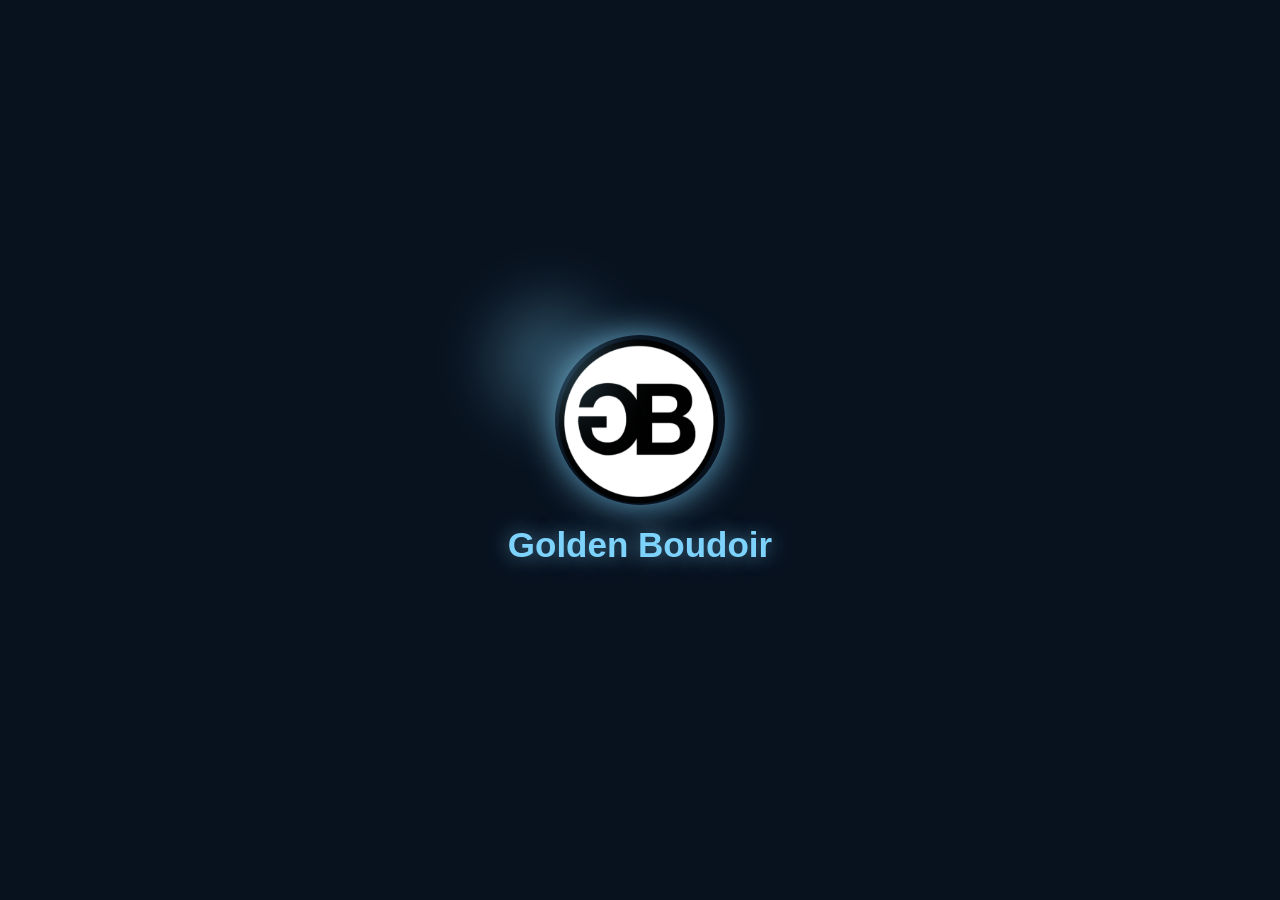
<file: index.html>
<!DOCTYPE html>
<html lang="ku">
<head>
    <meta charset="UTF-8">
    <meta name="viewport" content="width=device-width, initial-scale=1.0">
    <title>Golden Boudoir</title>

    <link rel="stylesheet" href="style.css">

    <link rel="preconnect" href="https://fonts.googleapis.com">
    <link rel="preconnect" href="https://fonts.gstatic.com" crossorigin>

 <link rel="manifest" href="manifest.json">
    <link rel="icon" type="png" href="golden-logo.png">
 

</head>
<body> <div id="loader">
 <div class="cursorGlow"></div>

    <img src="golden-logo.png" class="loaderLogo">

    <h2>Golden Boudoir</h2>

</div>

<div id="content">

<header>

    <div class="profile">

        <img src="logo.png" class="profileLogo">

        <span>kangseojin93</span>

    </div>

</header>
<nav class="topNav">

    <a href="index.html" class="navBtn active">🏠 سەرەکی</a>

    <a href="korean.html" class="navBtn">🇰🇷 کۆری</a>
   
    <a href="groups.html" class="navBtn">گروپەکان</a>

    <a href="inshot.html" class="navBtn">✨ InShot</a>

    <a href="youtube.html" class="navBtn">📷 YouTube</a>
    
 <a href="test-2.html" class="navBtn">
تاقیکردنەوە📝
</a>

</nav>

<section class="hero">

    <img src="golden-logo.png" class="mainLogo">

    <h1>Golden Boudoir</h1>

    <p>
        بەخێربێی بۆ گۆڵدن بۆدوار<br>
        شوێنی زانیاری و فێرکاری و چێژوەرگرتن و تاقیکردنەوە
    </p>

</section>

<section class="menu">

    <a href="korean.html" class="card">
        <h2>فێربوونی زمانی کۆری 🇰🇷👩🏻‍🏫</h2>
    </a>

    <a href="groups.html" class="card">
        <h2>زانیاری لەسەر گرووپەکانی کەیپۆپ ✨</h2>
    </a>

    <a href="inshot.html" class="card">
        <h2>فێرکارییەکانی InShot ✨🎥</h2>
    </a>

    <a href="youtube.html" class="card">
        <h2>فێرکارییەکانی یوتیوب 📷🔥</h2>
    </a>
    
    <a href="test-2.html" class="card">
     <h2>تاقیکردنەوەی ئاستی زمانی کۆری</h2
    </a>

</section>

<footer>
    <div class="socials">

<a href="#" class="socialBtn">🎵 TikTok</a>

<a href="#" class="socialBtn">📸 Instagram</a>

<a href="#" class="socialBtn">▶ YouTube</a>

</div>

    <img src="logo.png" class="footerLogo">

  <p>
ئەم ماڵپەڕە لەلایەن سیۆجین(لارا) بەڕێوە دەچێت. تەنها من بەڕێوەبەری ئەم ماڵپەڕەم و بۆ هەر پرسیارێک دەتوانن لە ڕێگای تیکتۆک، ئینستگرام یان کۆمێنتی یوتیوب پرسیارەکانتان بکەن.
</p>

    <p>TikTok : kangseojin93</p>
    <p>Instagram : kangseojin93</p>
    <p>YouTube : kangseojin93</p>

</div>

</footer>


<script src="script.js"></script>
<script>if("serviceWorker" in navigator){navigator.serviceWorker.register("sw.js").catch(()=>{});}</script>

</body>
</html>
</file>
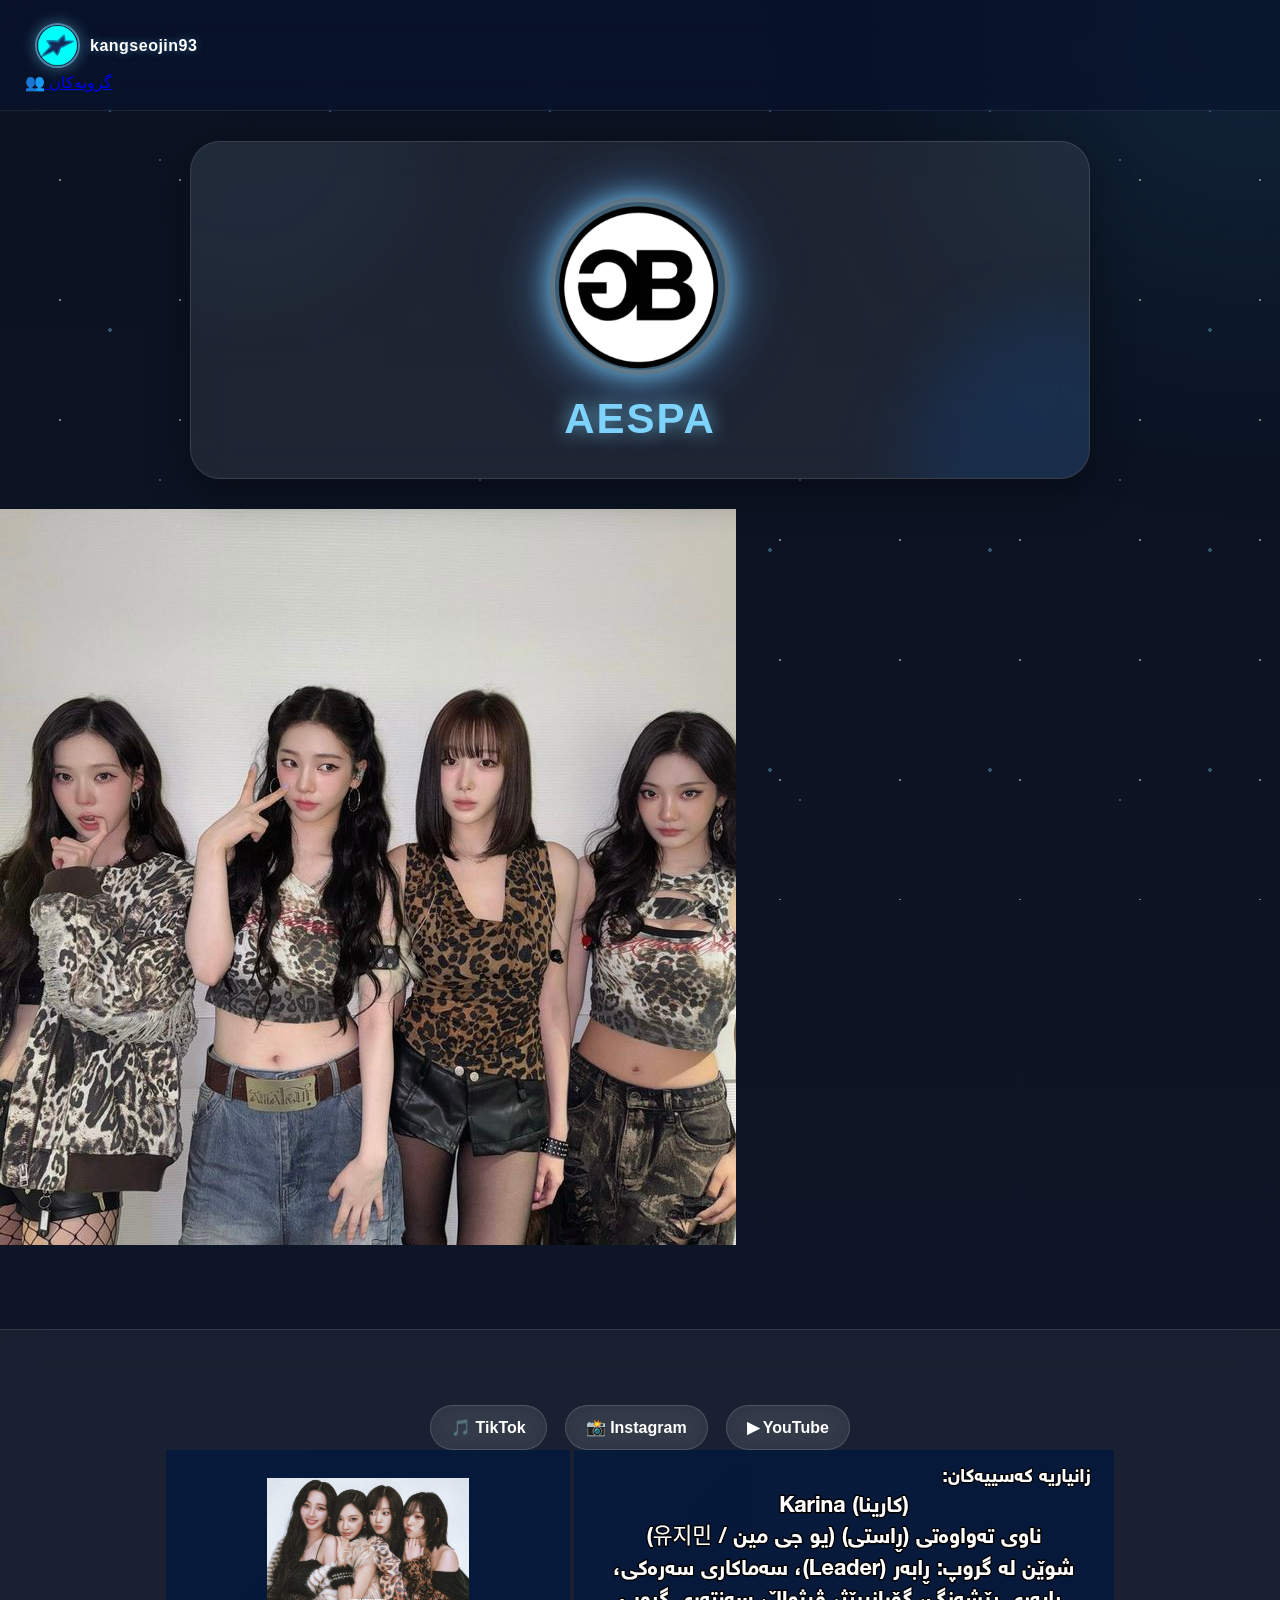
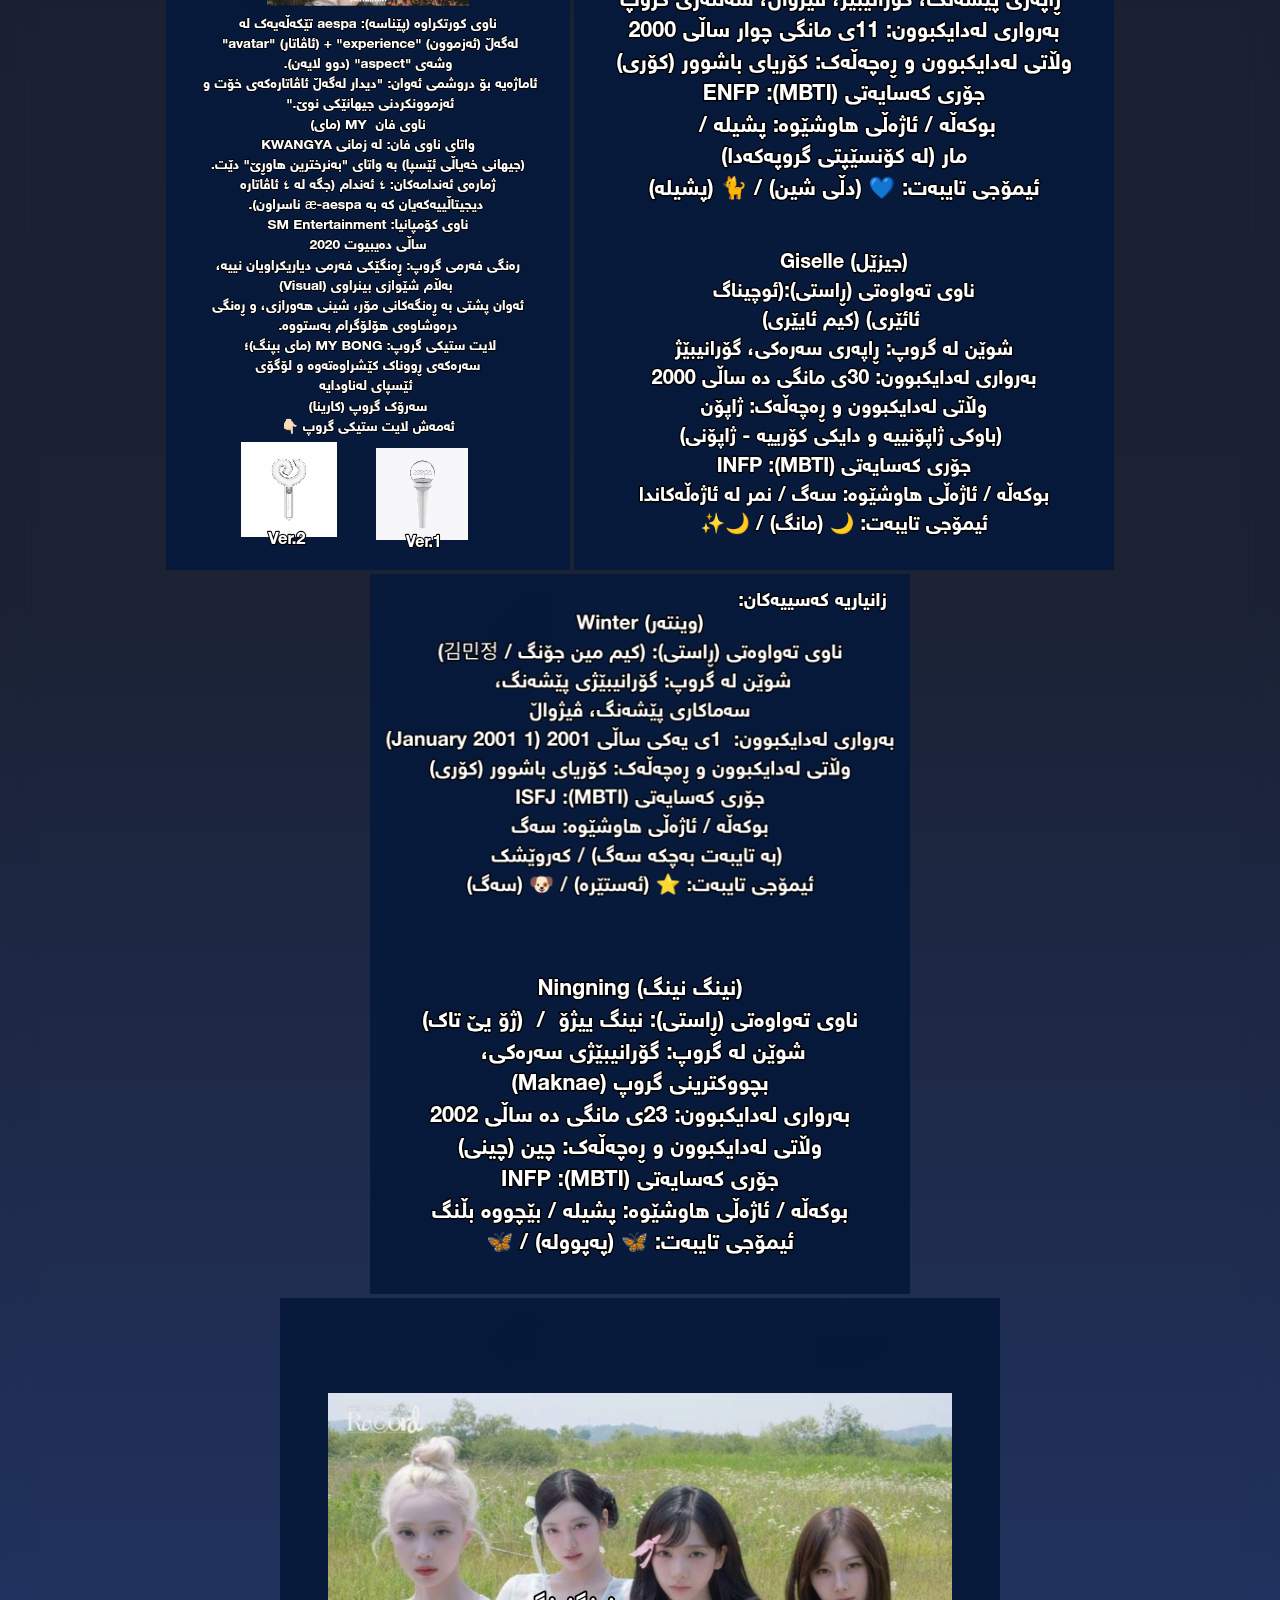
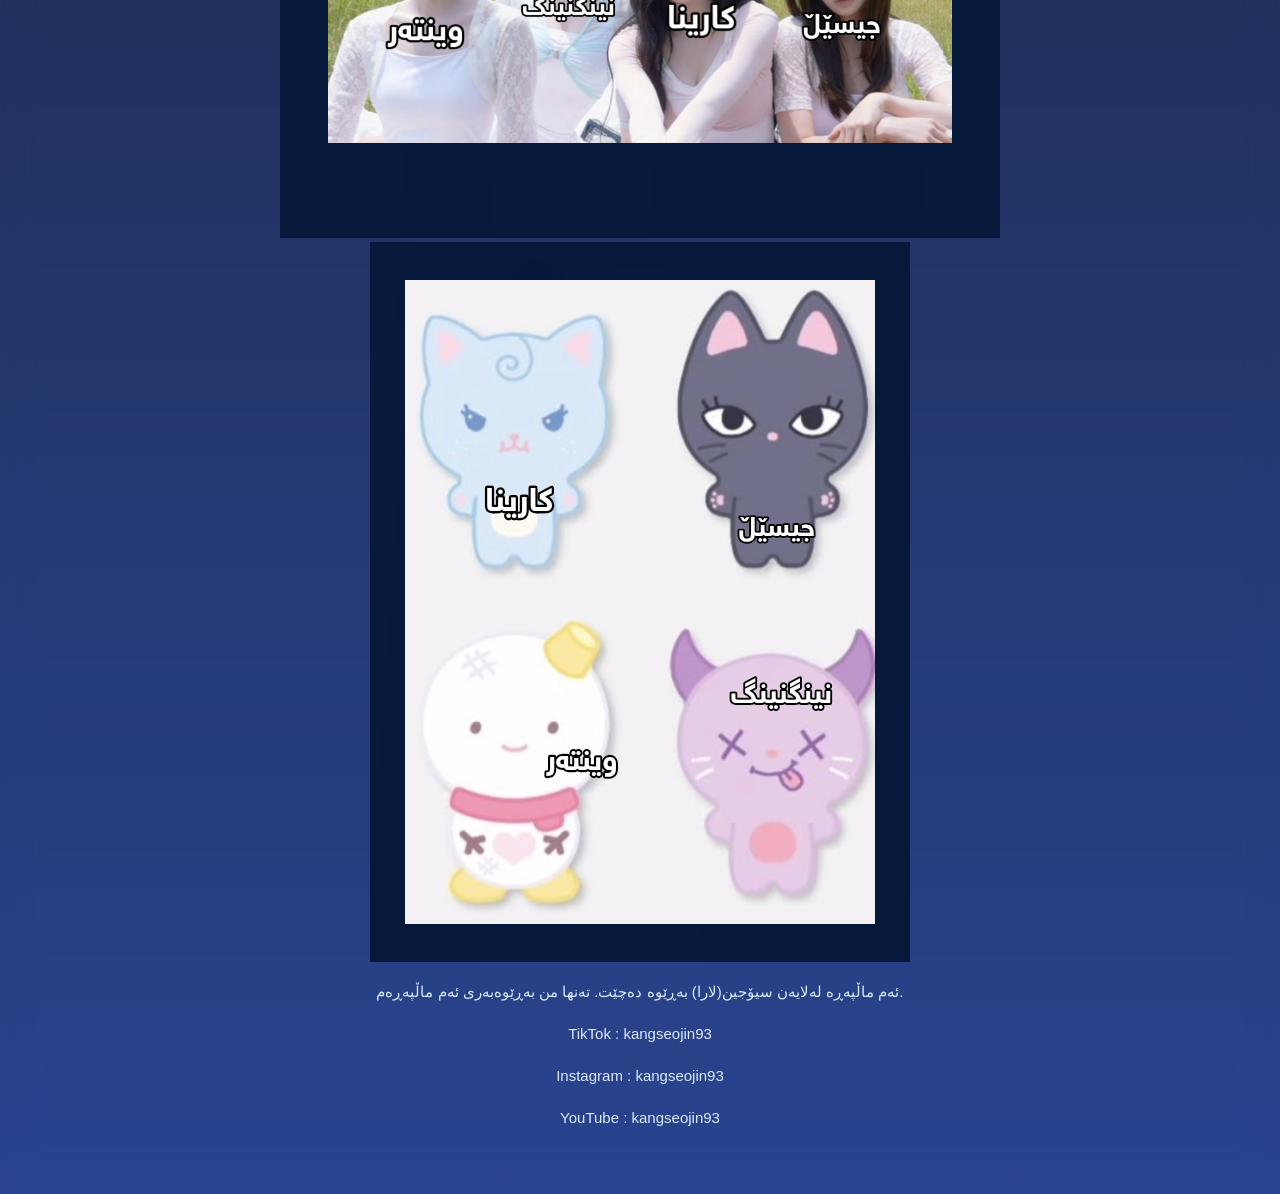
<file: aespa.html>
<!DOCTYPE html>
<html lang="ku">

<head>

<meta charset="UTF-8">

<meta name="viewport" content="width=device-width, initial-scale=1.0">

<title>aespa | Golden Boudoir</title>

<link rel="stylesheet" href="style.css">

</head>

<body>

<header>

<div class="topBar">

<div class="profile">

<img src="logo.png" class="profileLogo">


<span>kangseojin93</span>

</div>

<a href="groups.html" class="backBtn">👥 گروپەکان</a>

</div>

</header>


<section class="hero">

<img src="golden-logo.png" 
class="mainLogo">


<h1>AESPA</h1>

</section>


<section class="groupInfo">

<img src="ae.jpg" class="group">


<div class="groupDetails">


</div>

</section>


<footer>

<div class="socials">

<a href="#" class="socialBtn">🎵 TikTok</a>

<a href="#" class="socialBtn">📸 Instagram</a>

<a href="#" class="socialBtn">▶ YouTube</a>

</div>

<img src="ae1.jpg" class="group">
<img src="ae2.jpg" class="group">
<img src="ae3.jpg" class="group">
<img src="ae4.jpg" class="group">
<img src="ae5.jpg" class="group">

<p>
ئەم ماڵپەڕە لەلایەن سیۆجین(لارا) بەڕێوە دەچێت.
تەنها من بەڕێوەبەری ئەم ماڵپەڕەم.
</p>

<p>TikTok : kangseojin93</p>

<p>Instagram : kangseojin93</p>

<p>YouTube : kangseojin93</p>

</footer>


</body>

</html>
</file>
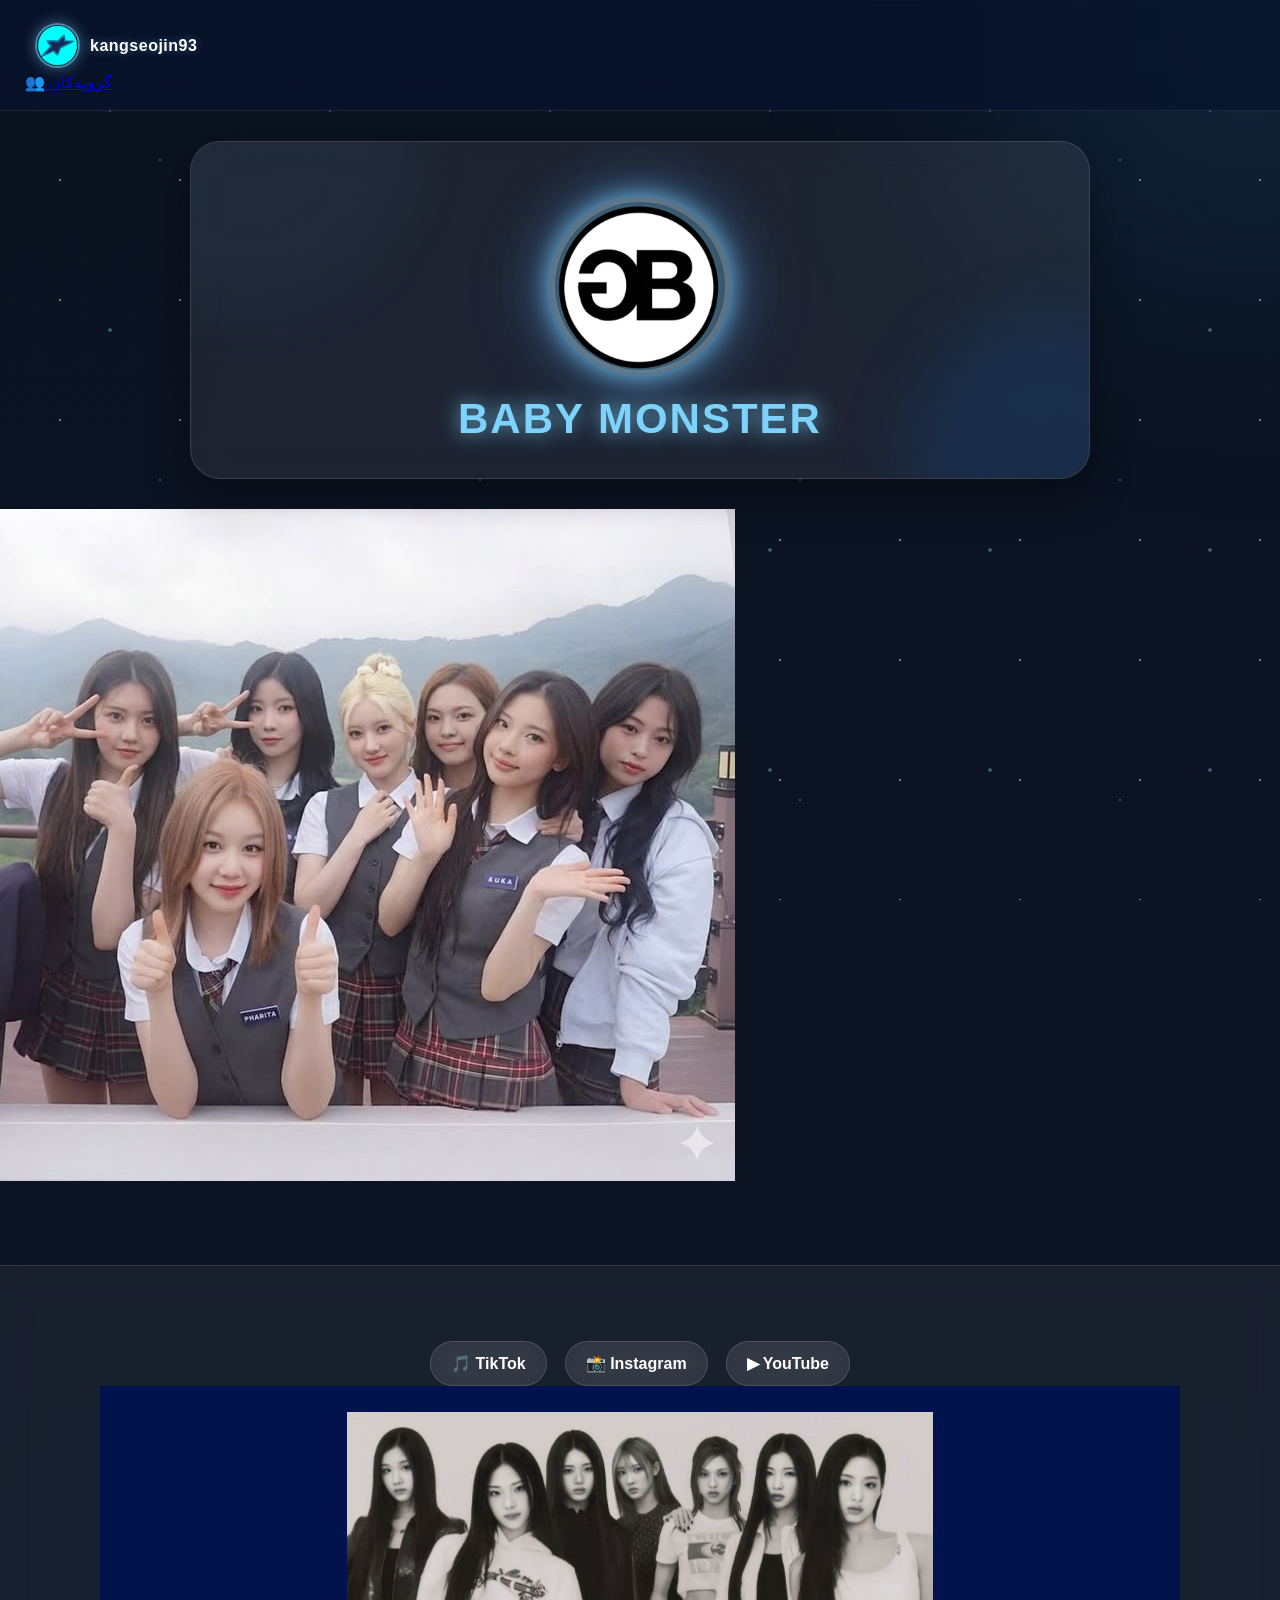
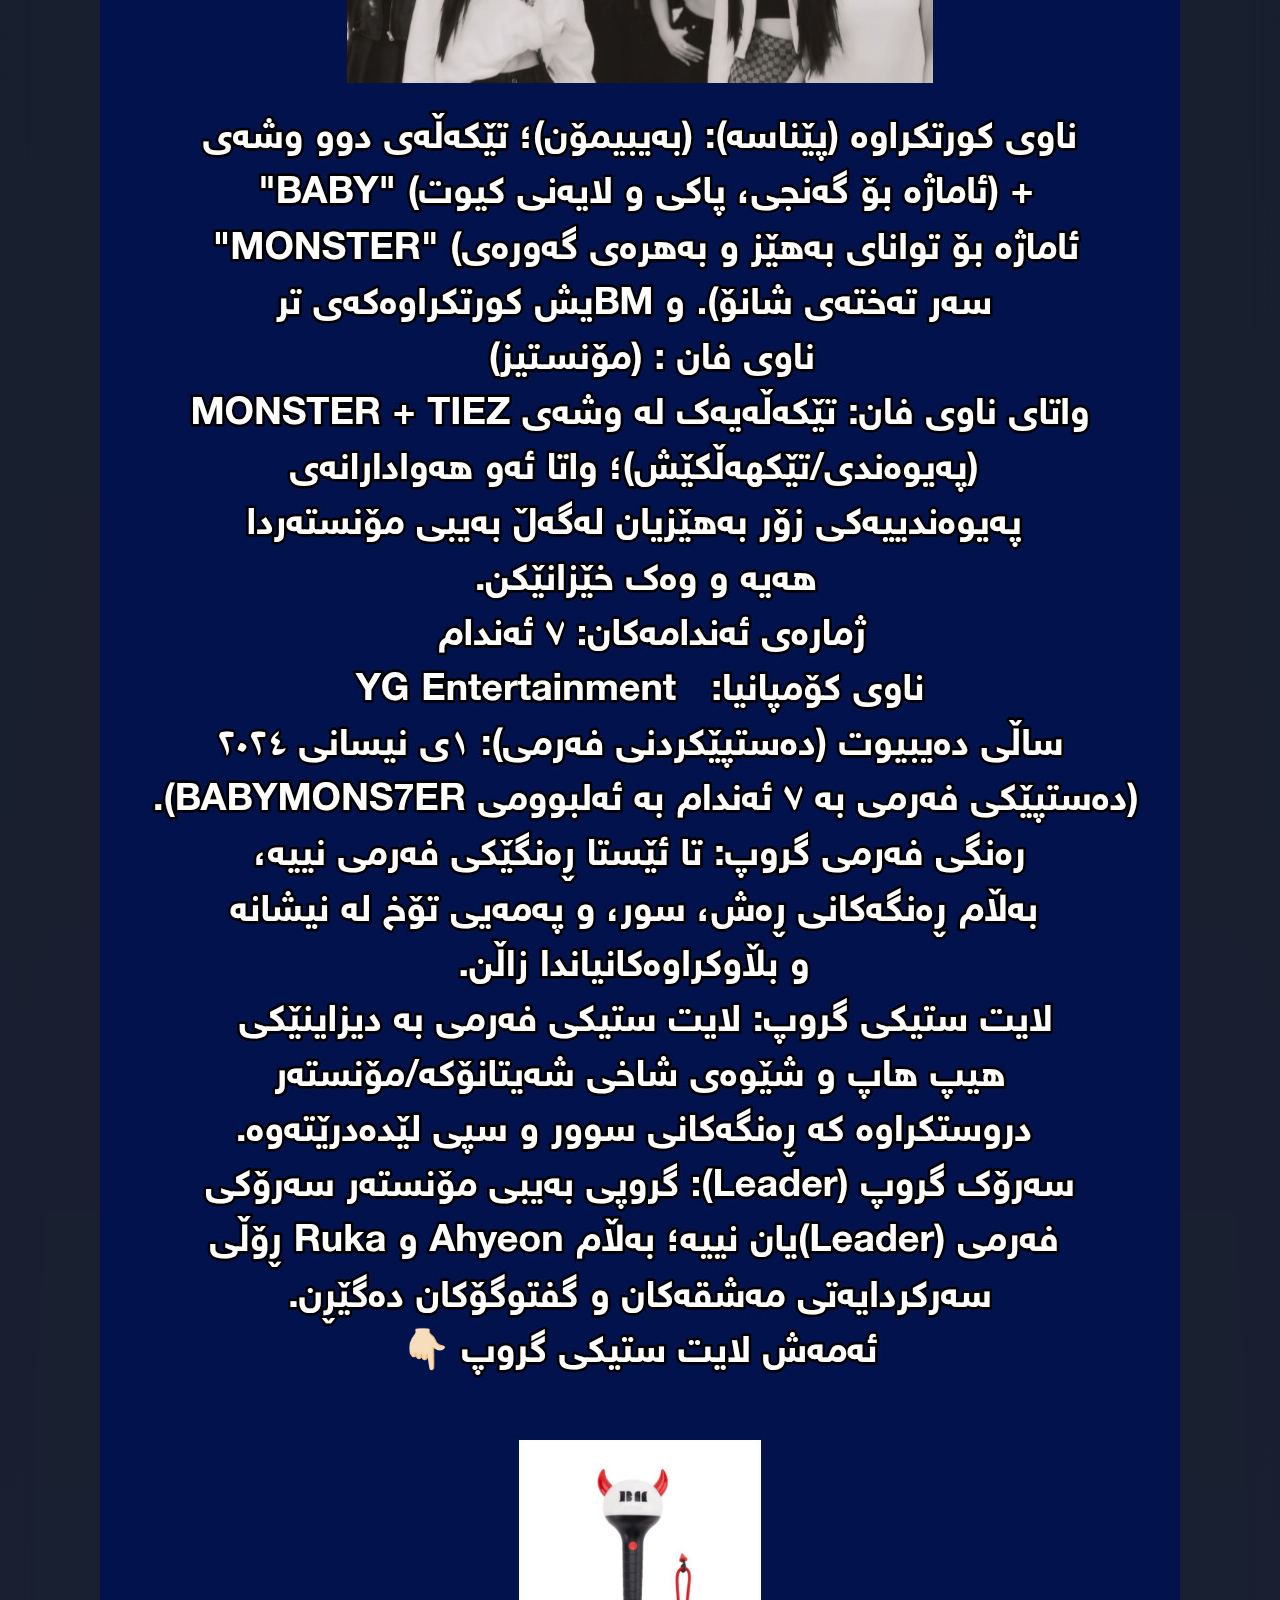
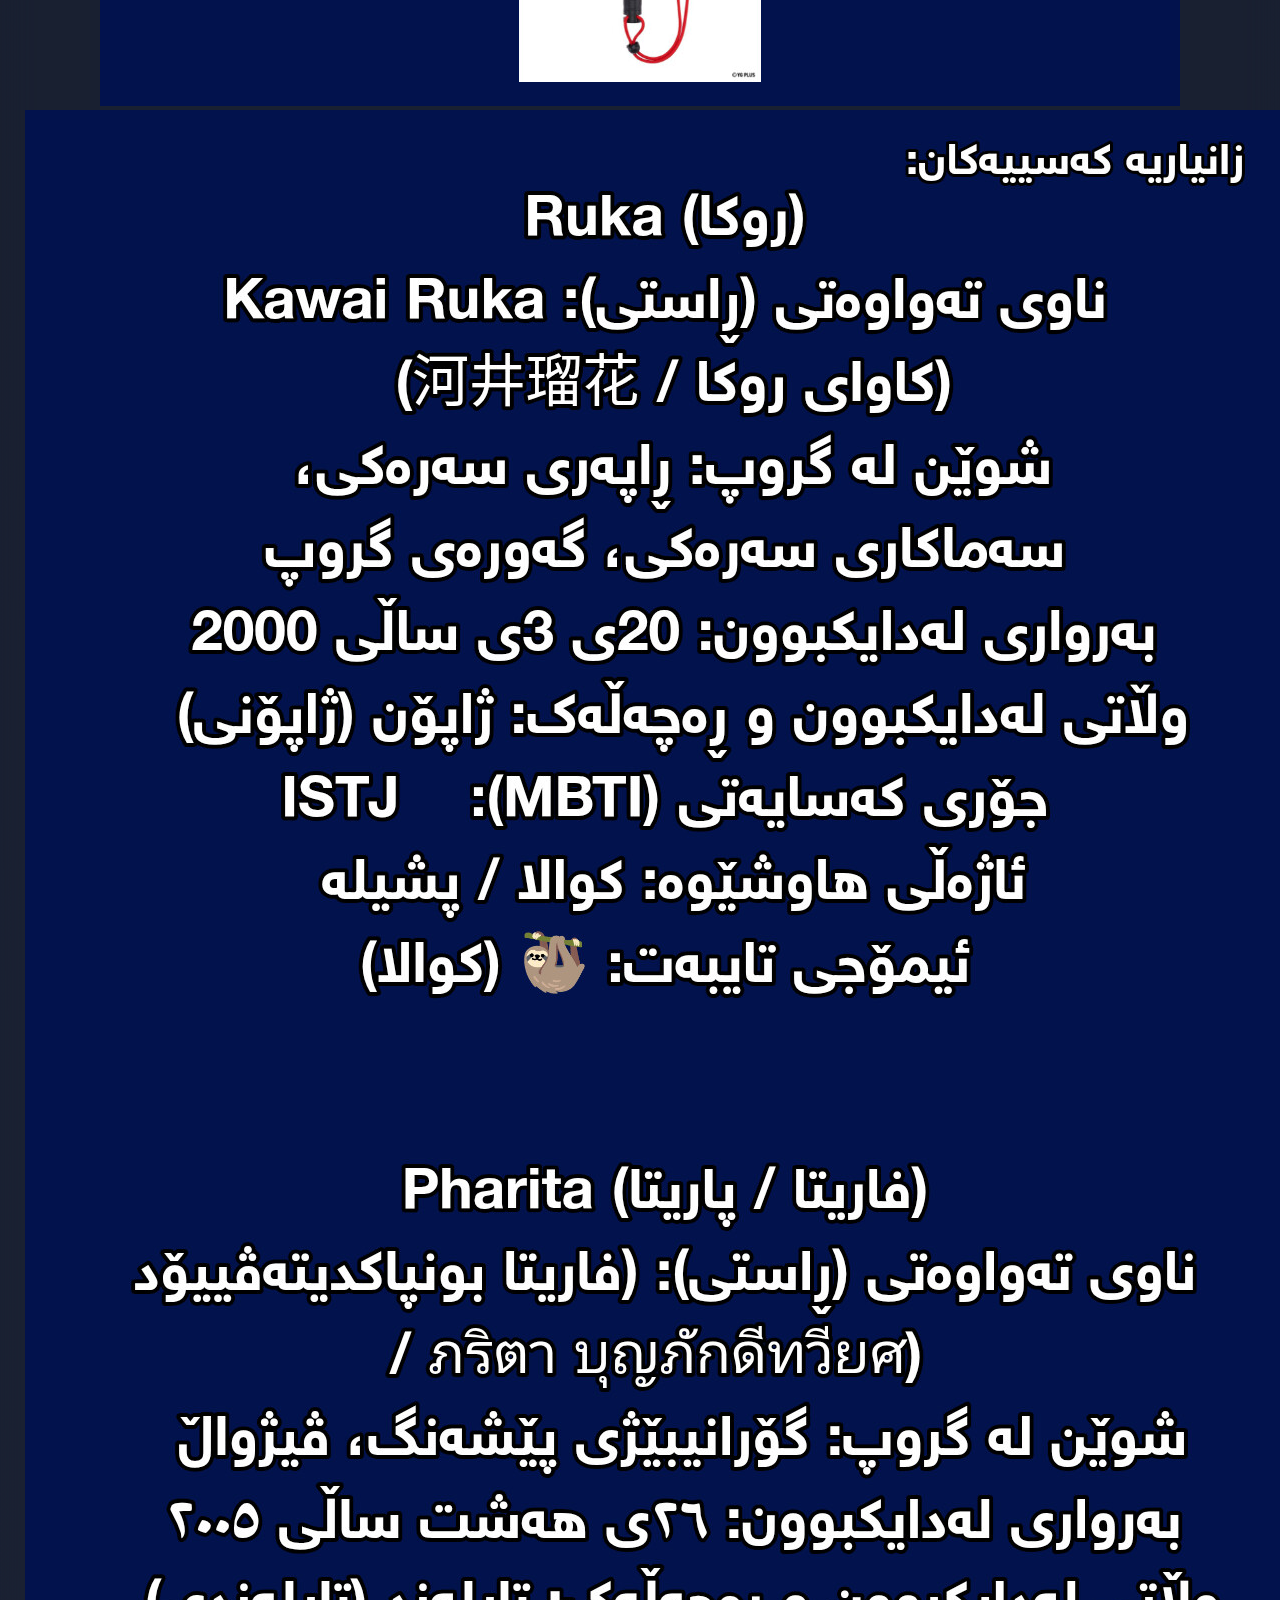
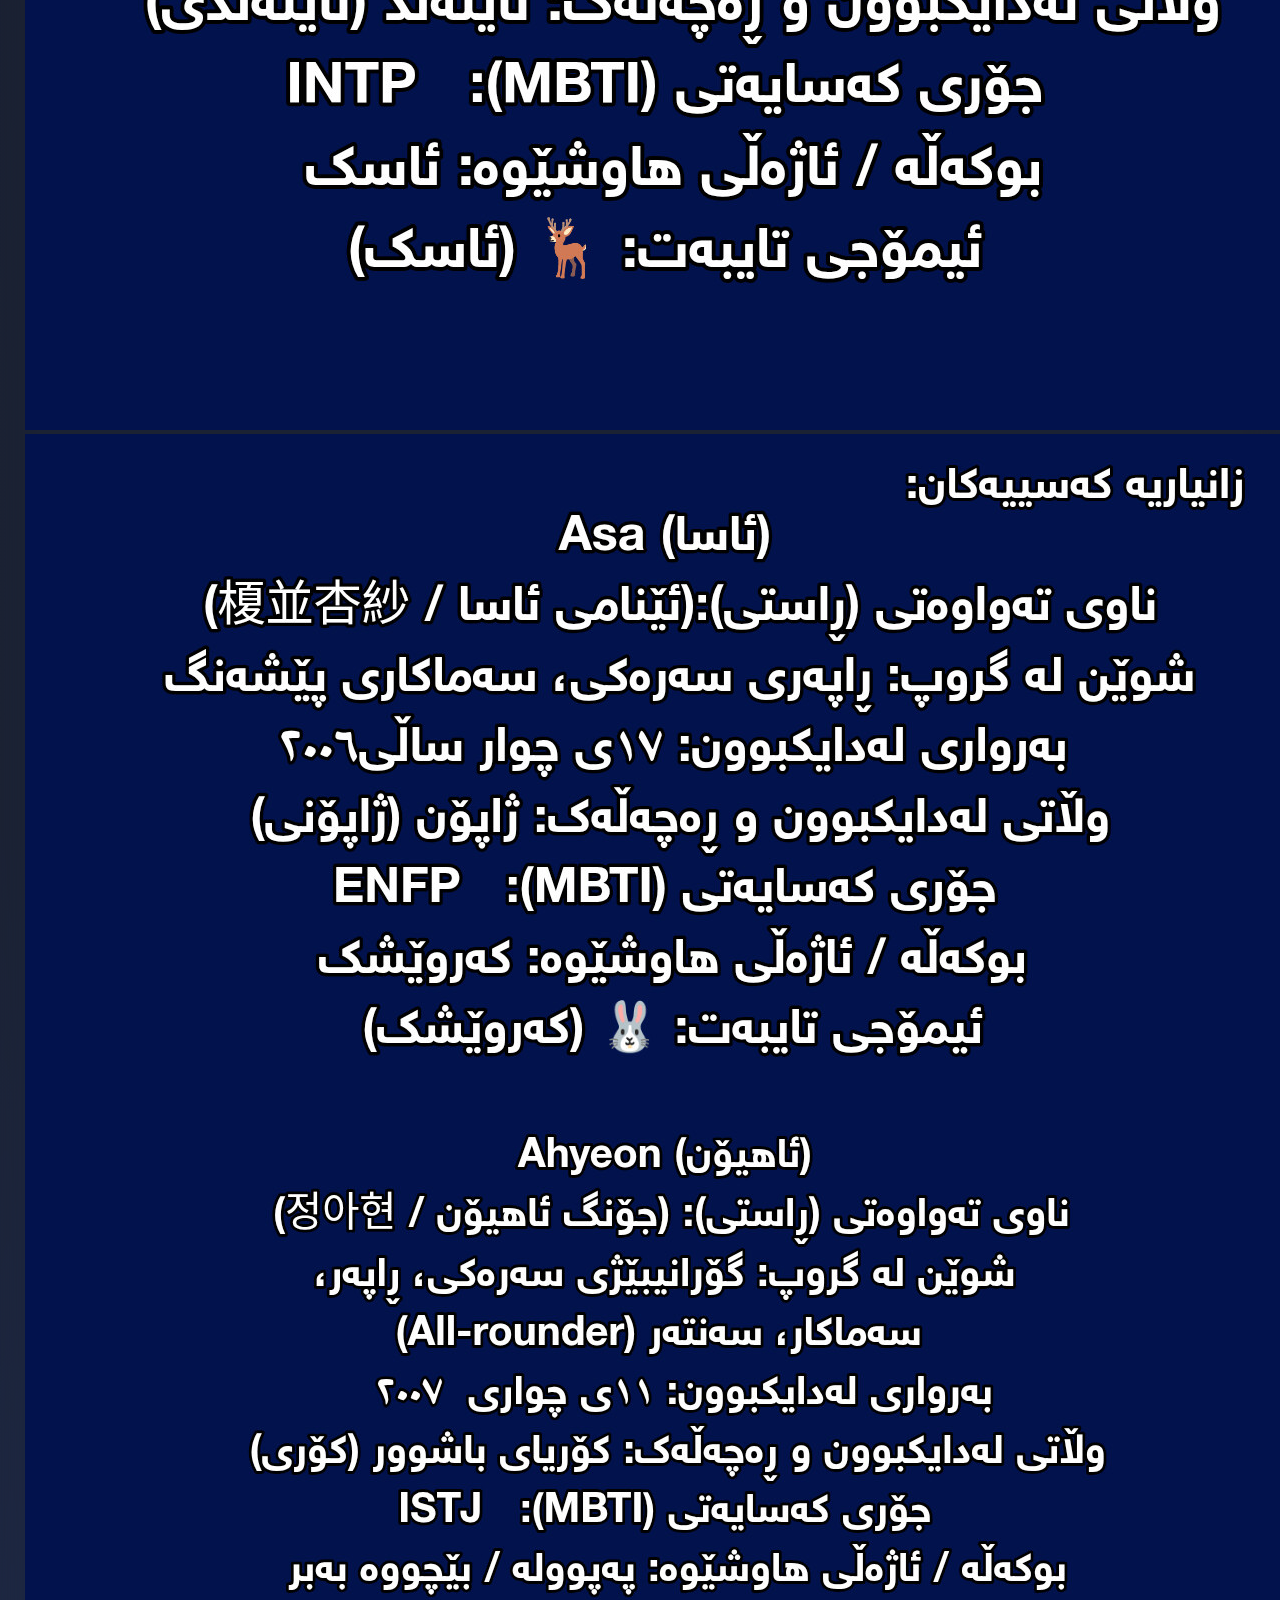
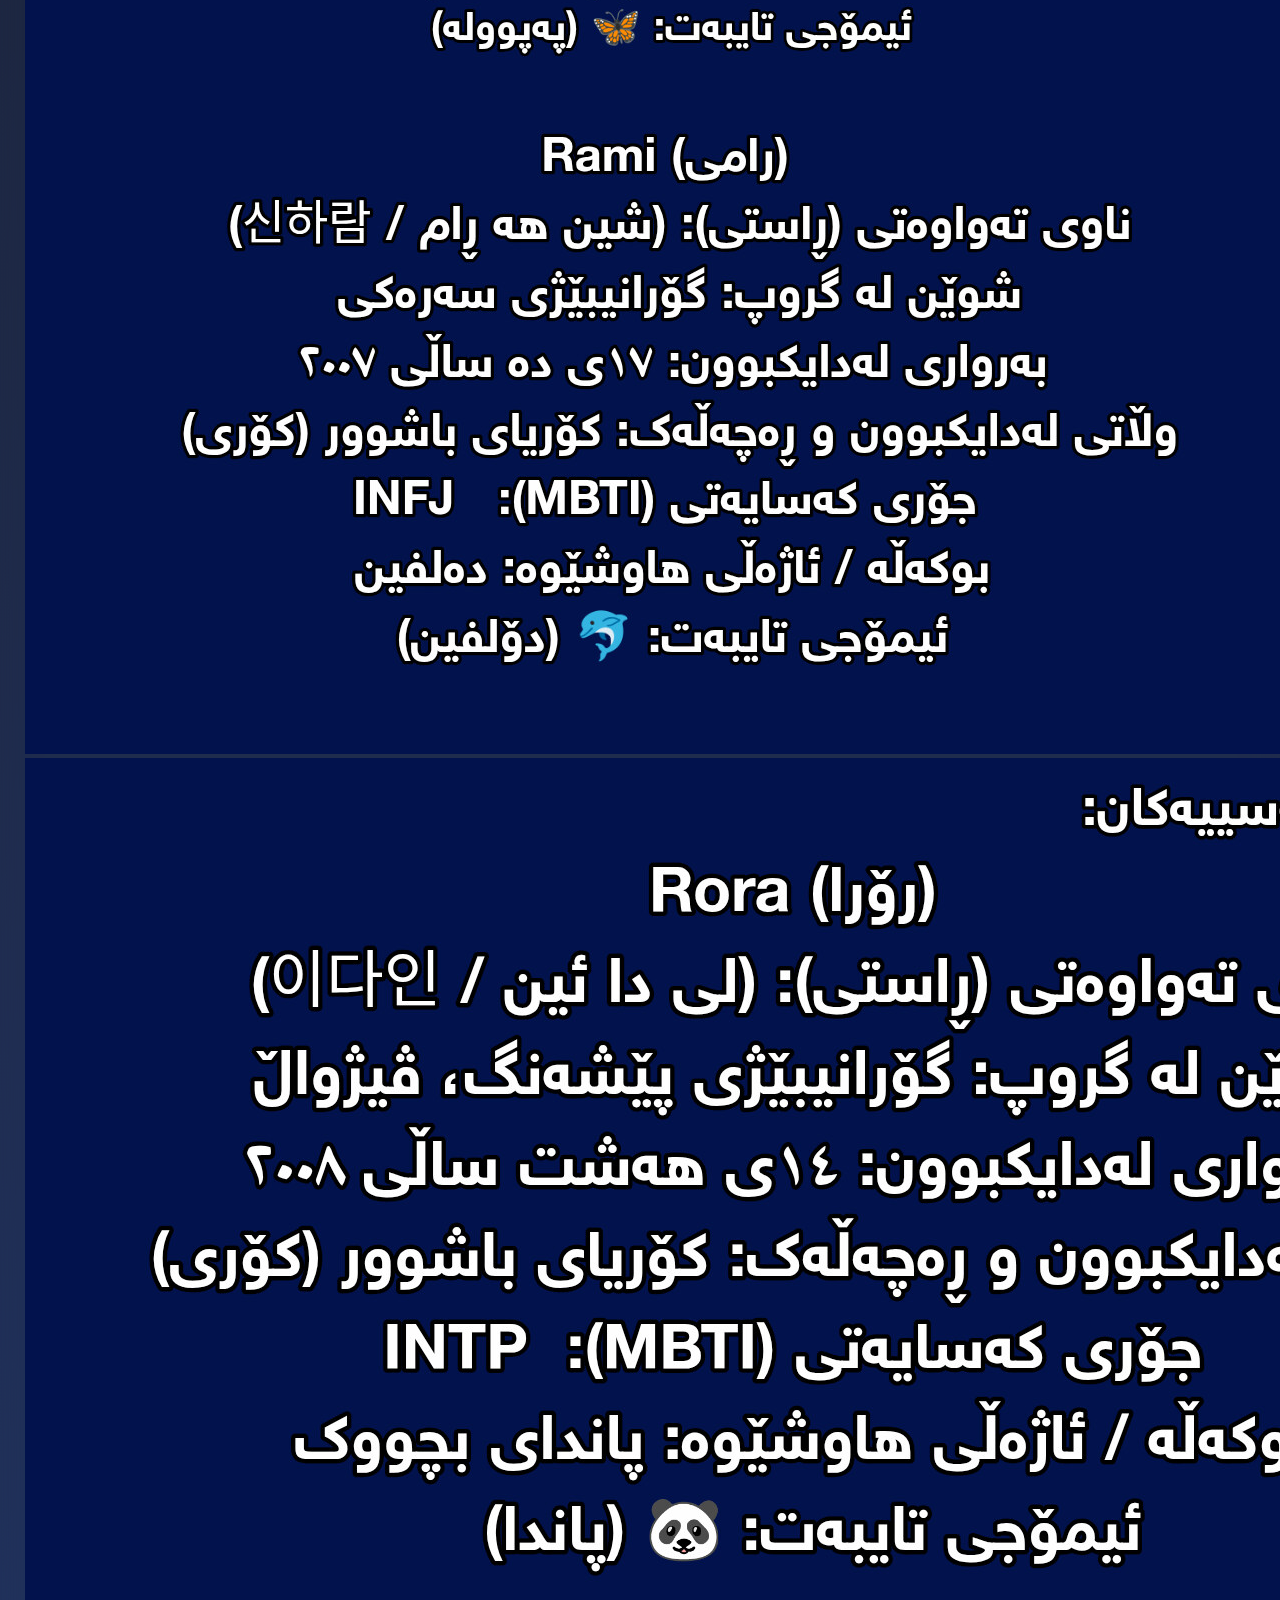
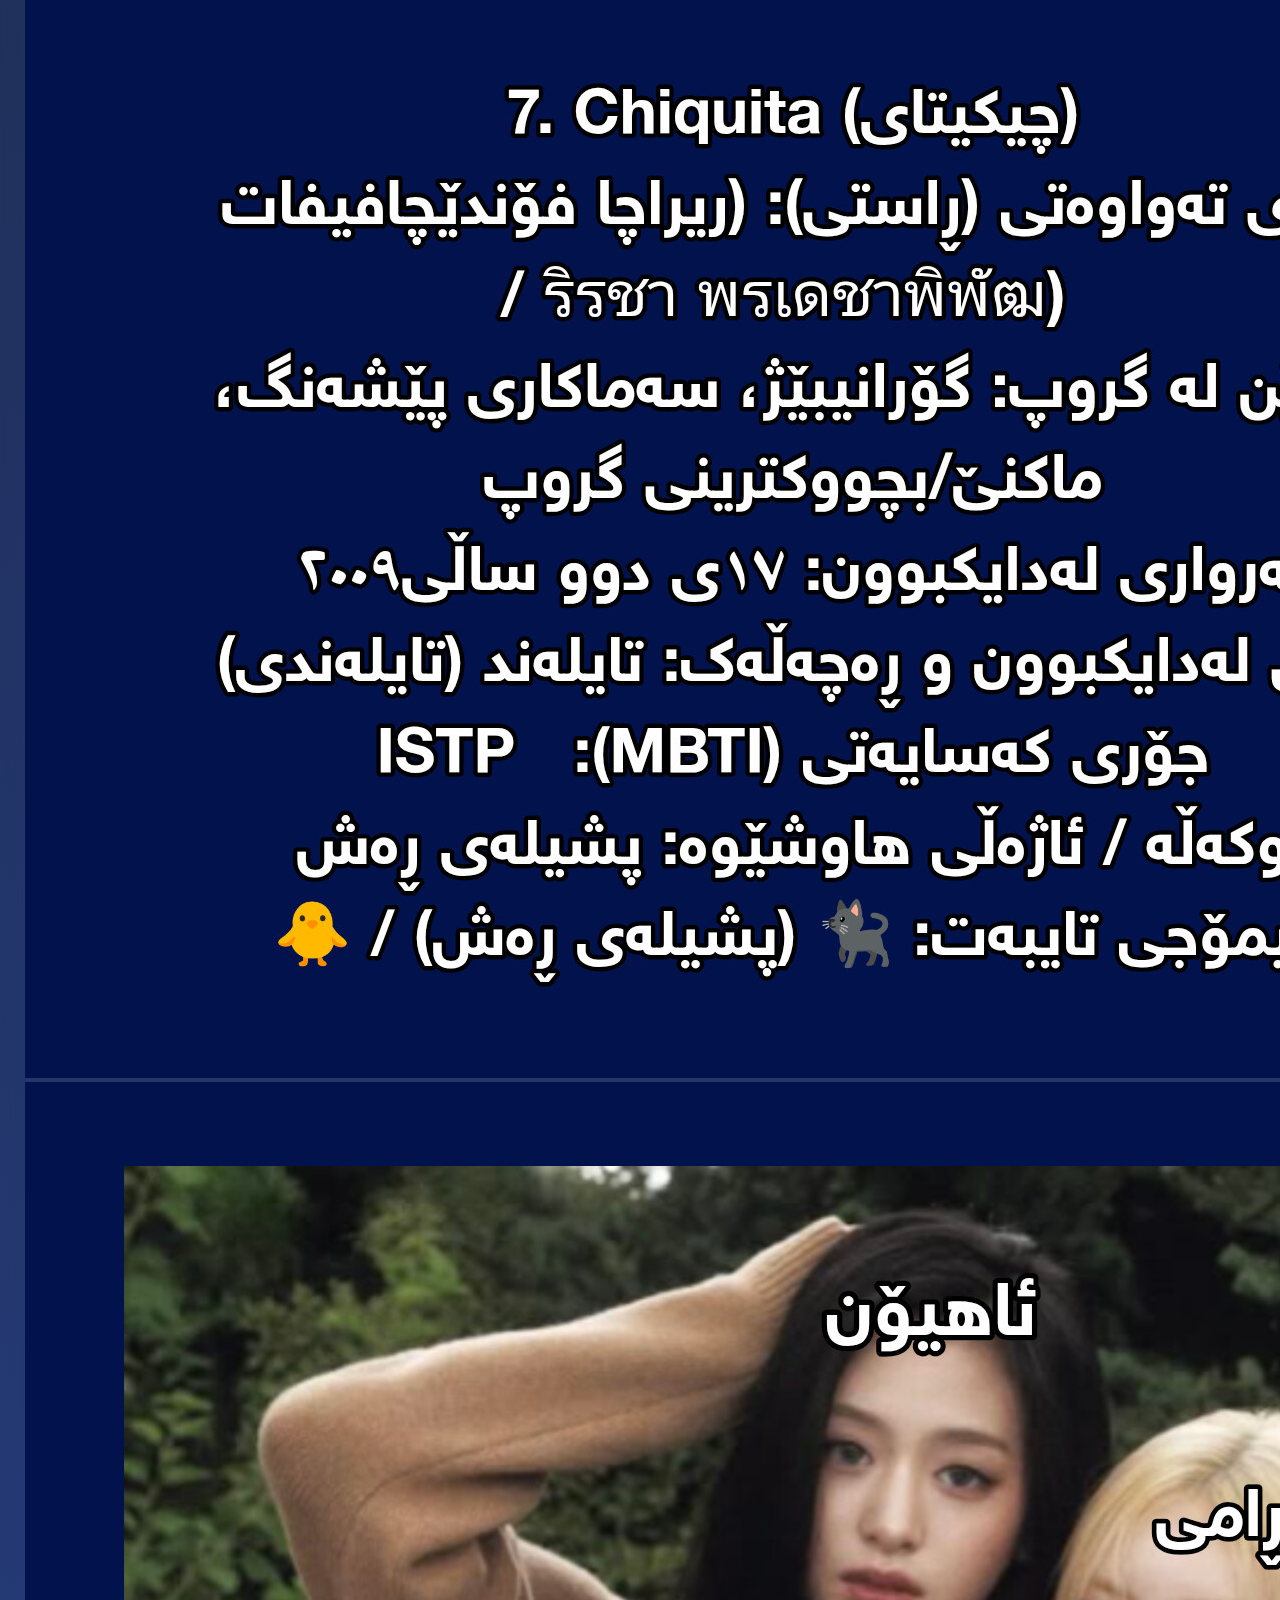
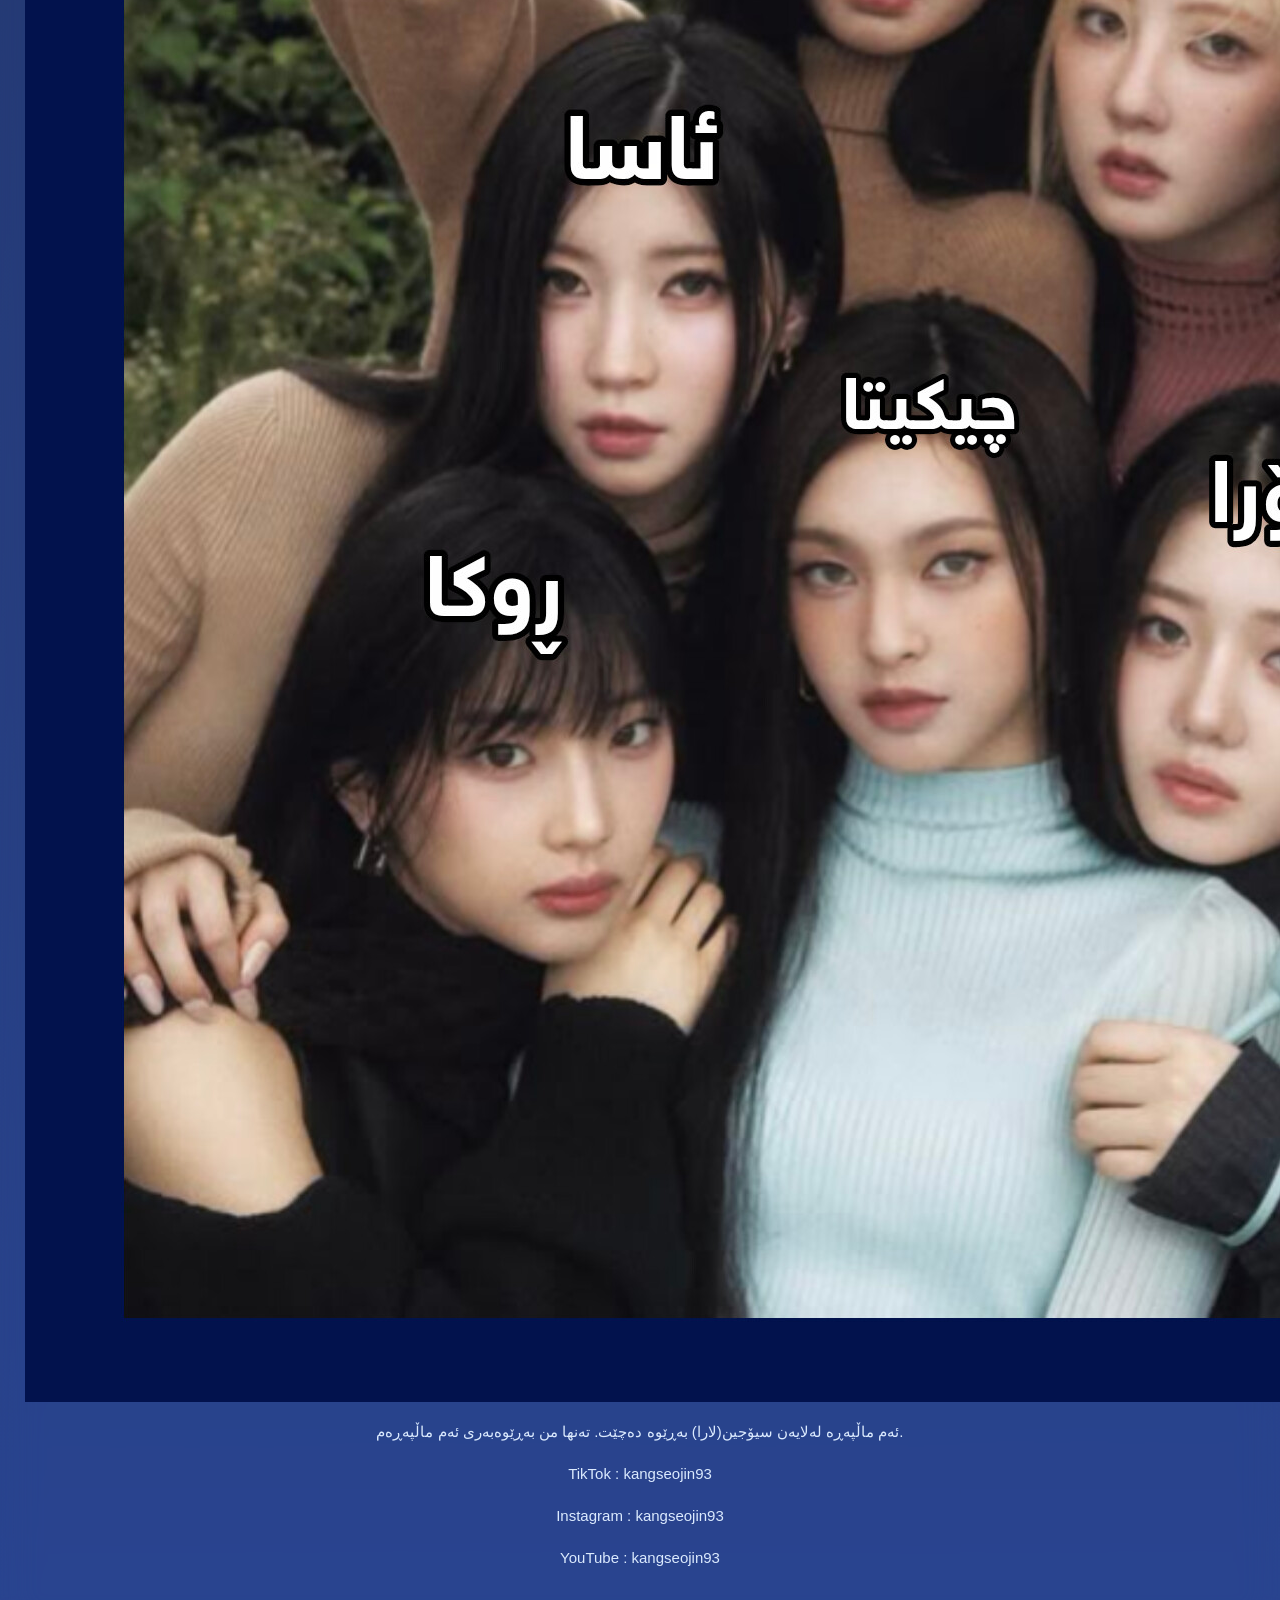
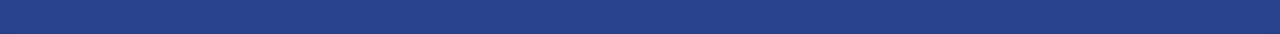
<file: babymonster.html>
<!DOCTYPE html>
<html lang="ku">

<head>

<meta charset="UTF-8">

<meta name="viewport" content="width=device-width, initial-scale=1.0">

<title>Baby monster| Golden Boudoir</title>

<link rel="stylesheet" href="style.css">

</head>

<body>

<header>

<div class="topBar">

<div class="profile">

<img src="logo.png" class="profileLogo">


<span>kangseojin93</span>

</div>

<a href="groups.html" class="backBtn">👥 گروپەکان</a>

</div>

</header>


<section class="hero">

<img src="golden-logo.png" 
class="mainLogo">


<h1>BABY MONSTER</h1>

</section>


<section class="groupInfo">

<img src="bm.jpg" class="group">


<div class="groupDetails">


</div>

</section>


<footer>

<div class="socials">

<a href="#" class="socialBtn">🎵 TikTok</a>

<a href="#" class="socialBtn">📸 Instagram</a>

<a href="#" class="socialBtn">▶ YouTube</a>

</div>

<img src="bm1.jpg" class="group">
<img src="bm2.jpg" class="group">
<img src="bm3.jpg" class="group">
<img src="bm4.jpg" class="group">
<img src="bm5.jpg" class="group">

<p>
ئەم ماڵپەڕە لەلایەن سیۆجین(لارا) بەڕێوە دەچێت.
تەنها من بەڕێوەبەری ئەم ماڵپەڕەم.
</p>

<p>TikTok : kangseojin93</p>

<p>Instagram : kangseojin93</p>

<p>YouTube : kangseojin93</p>

</footer>


</body>

</html>
</file>
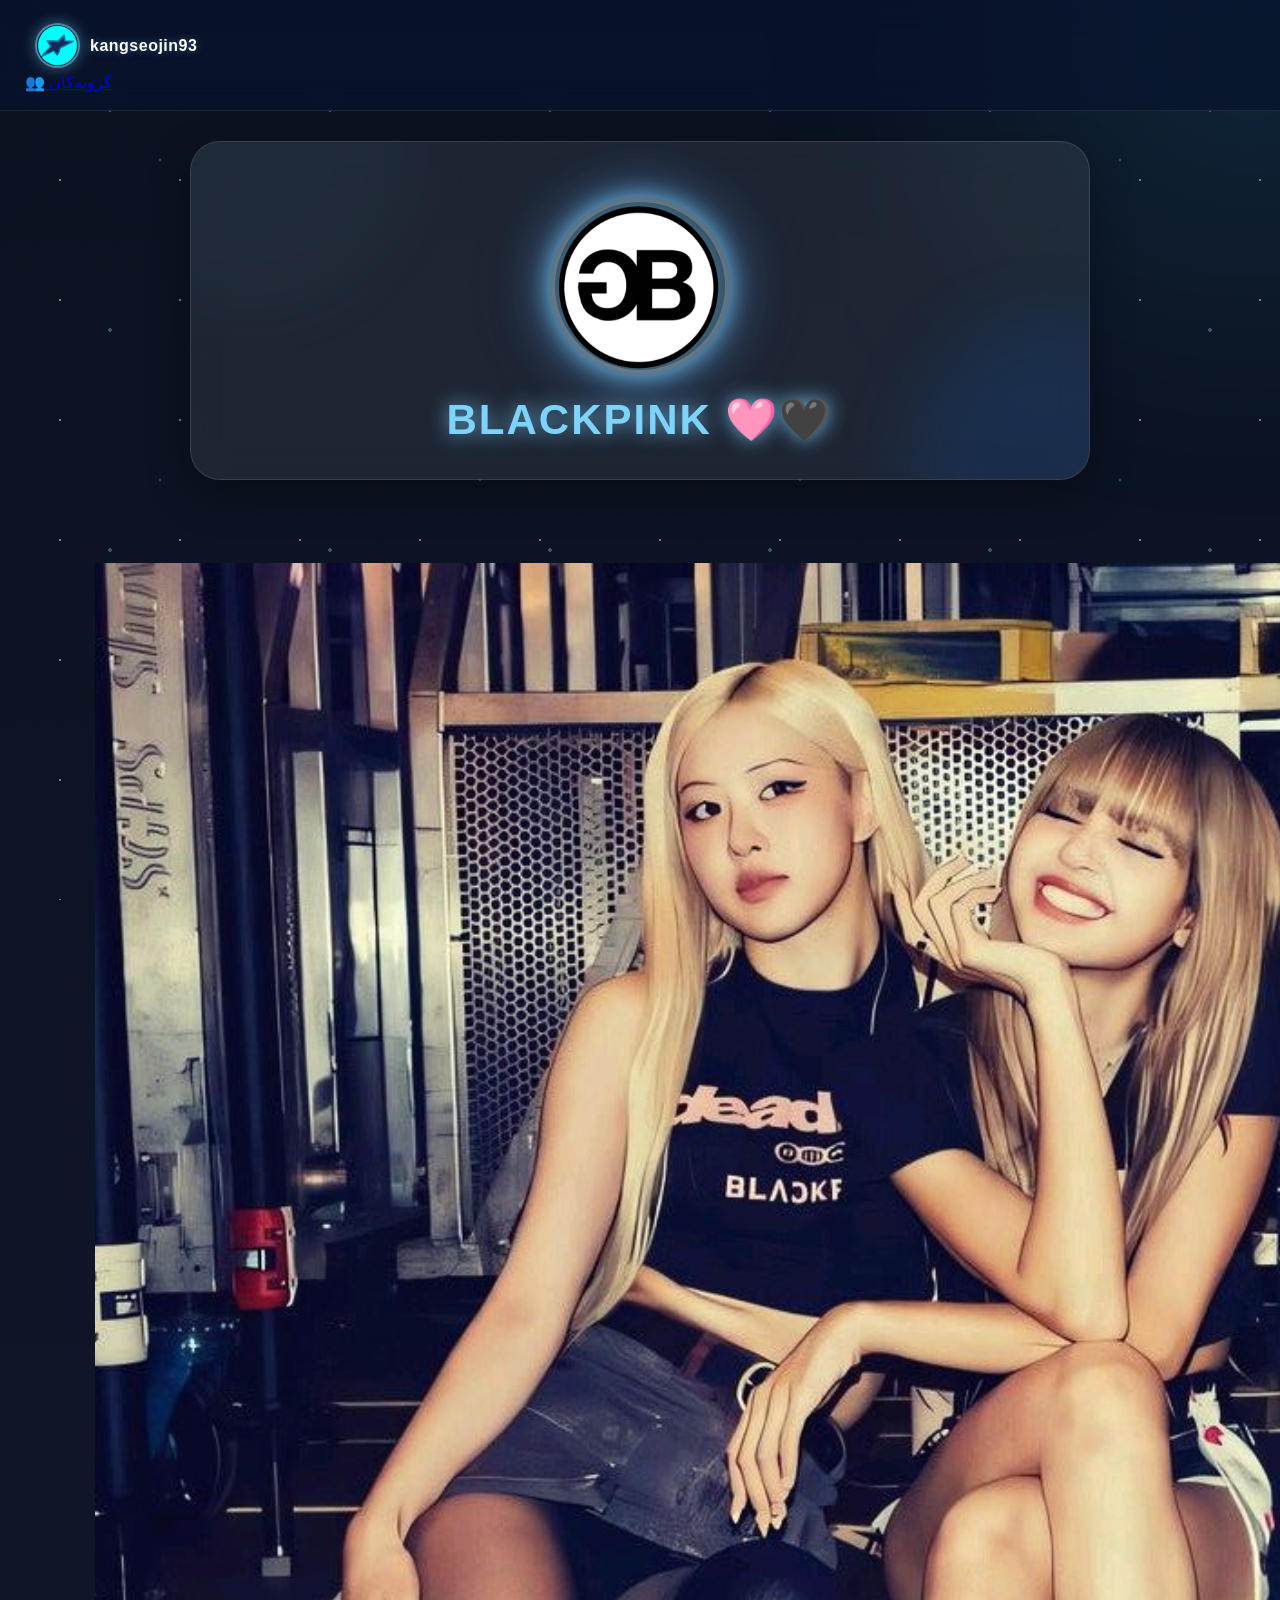
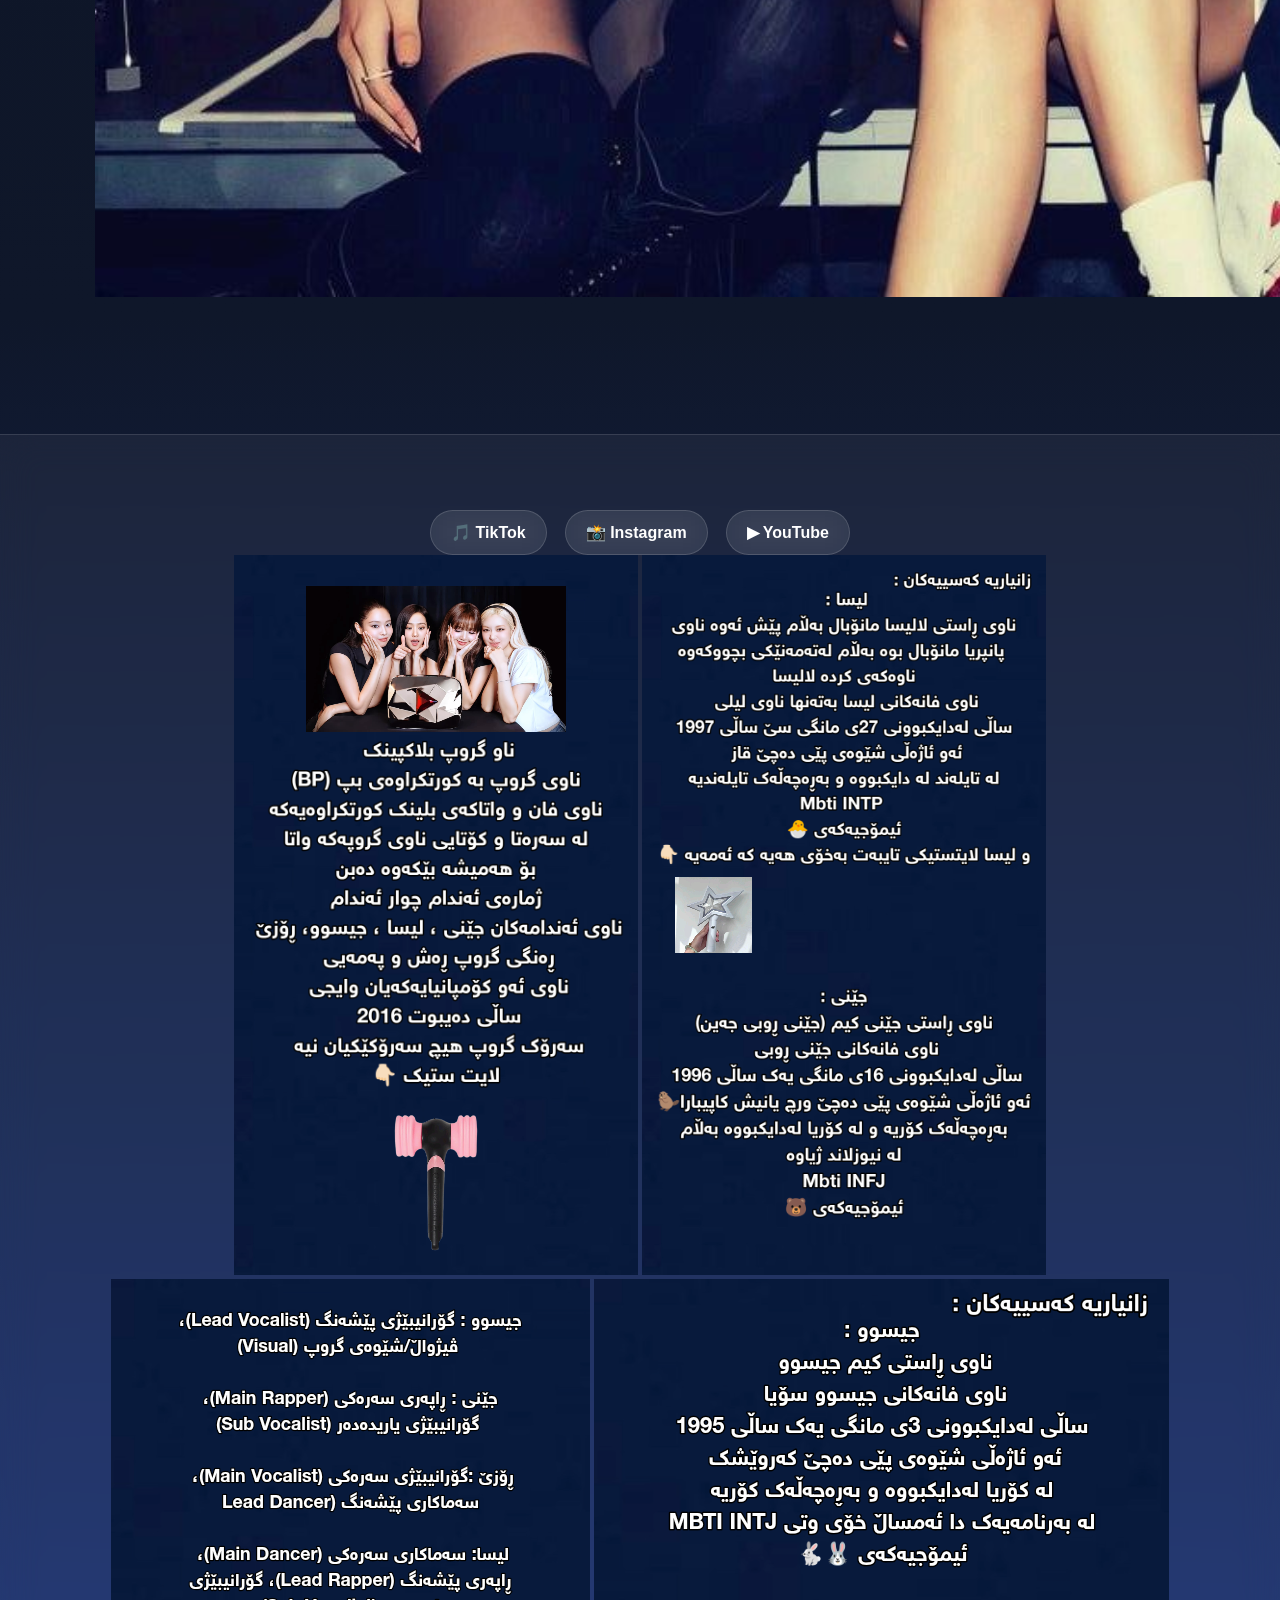
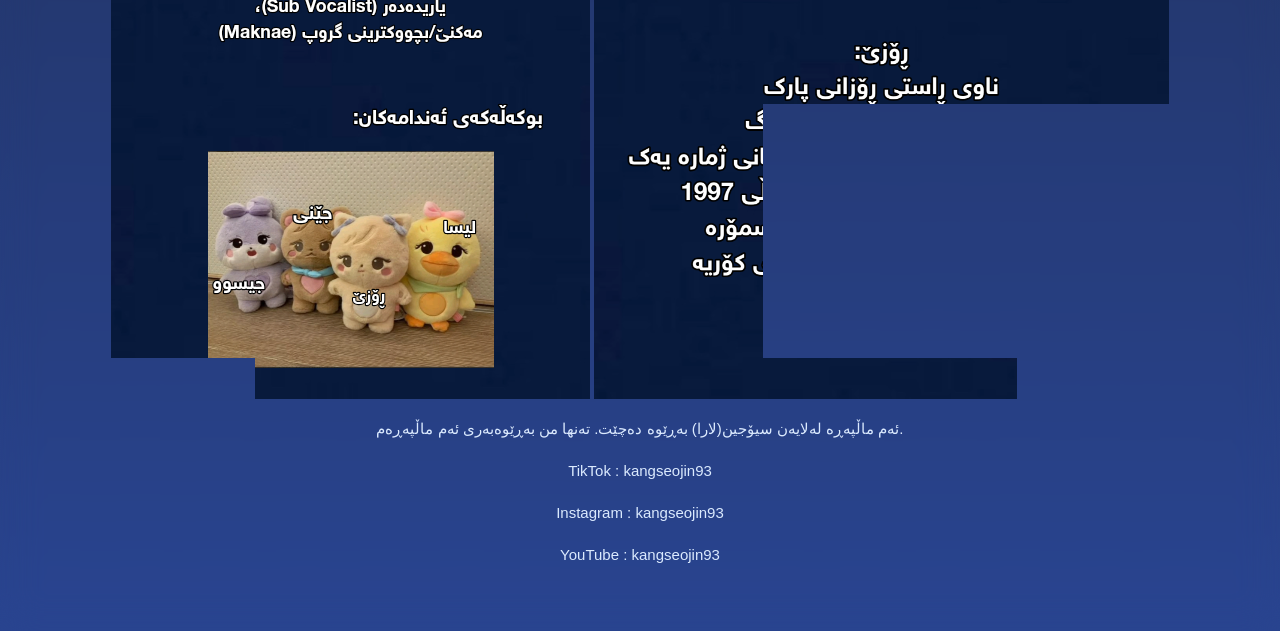
<file: blackpink.html>
<!DOCTYPE html>
<html lang="ku">

<head>

<meta charset="UTF-8">

<meta name="viewport" content="width=device-width, initial-scale=1.0">

<title>BLACKPINK| Golden Boudoir</title>

<link rel="stylesheet" href="style.css">

</head>

<body>

<header>

<div class="topBar">

<div class="profile">

<img src="logo.png" class="profileLogo">


<span>kangseojin93</span>

</div>

<a href="groups.html" class="backBtn">👥 گروپەکان</a>

</div>

</header>


<section class="hero">

<img src="golden-logo.png" 
class="mainLogo">


<h1>BLACKPINK 🩷🖤</h1>

</section>


<section class="groupInfo">

<img src="blackpink.jpg" class="group">


<div class="groupDetails">


</div>

</section>


<footer>

<div class="socials">

<a href="#" class="socialBtn">🎵 TikTok</a>

<a href="#" class="socialBtn">📸 Instagram</a>

<a href="#" class="socialBtn">▶ YouTube</a>

</div>

<img src="blackpink1.jpg" class="group">
<img src="blackpink2.jpg" class="group">
<img src="blackpink3.jpg" class="group">
<img src="blackpink4.jpg" class="group">

<p>
ئەم ماڵپەڕە لەلایەن سیۆجین(لارا) بەڕێوە دەچێت.
تەنها من بەڕێوەبەری ئەم ماڵپەڕەم.
</p>

<p>TikTok : kangseojin93</p>

<p>Instagram : kangseojin93</p>

<p>YouTube : kangseojin93</p>

</footer>


</body>

</html>
</file>
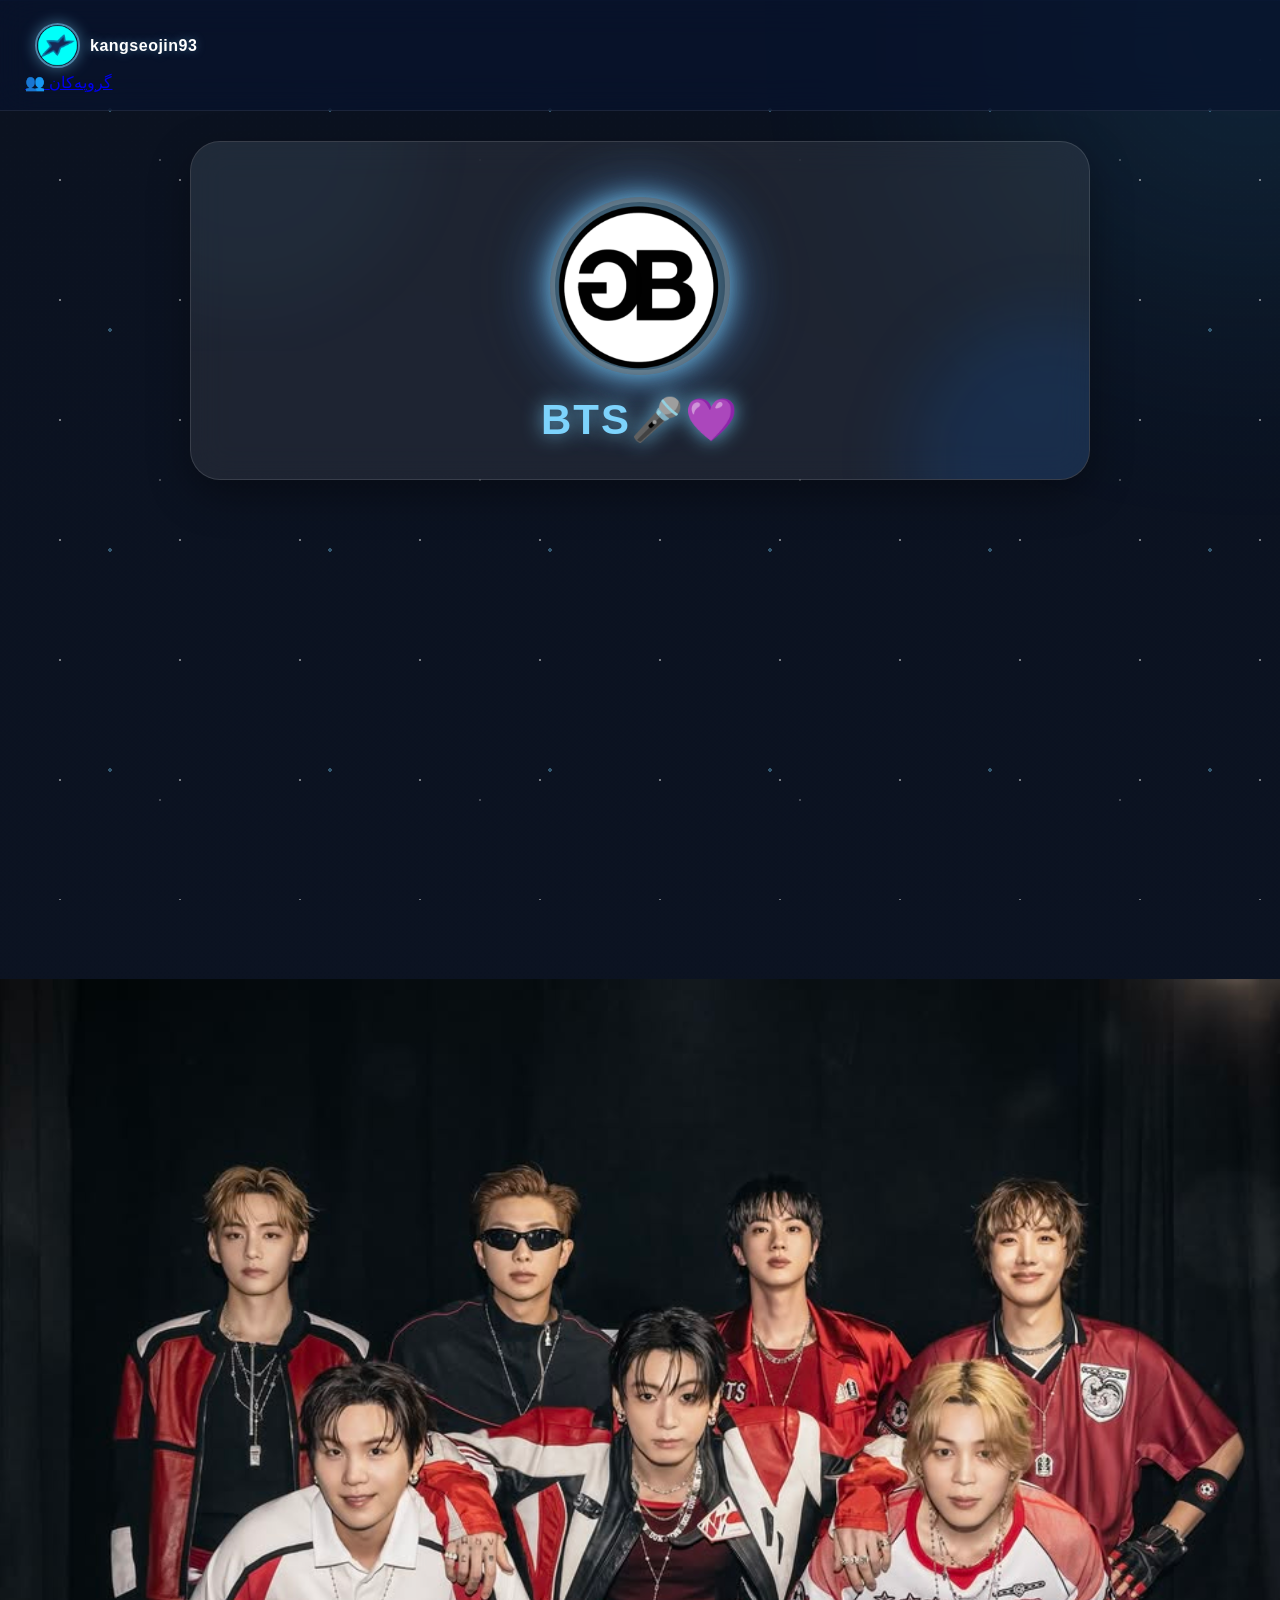
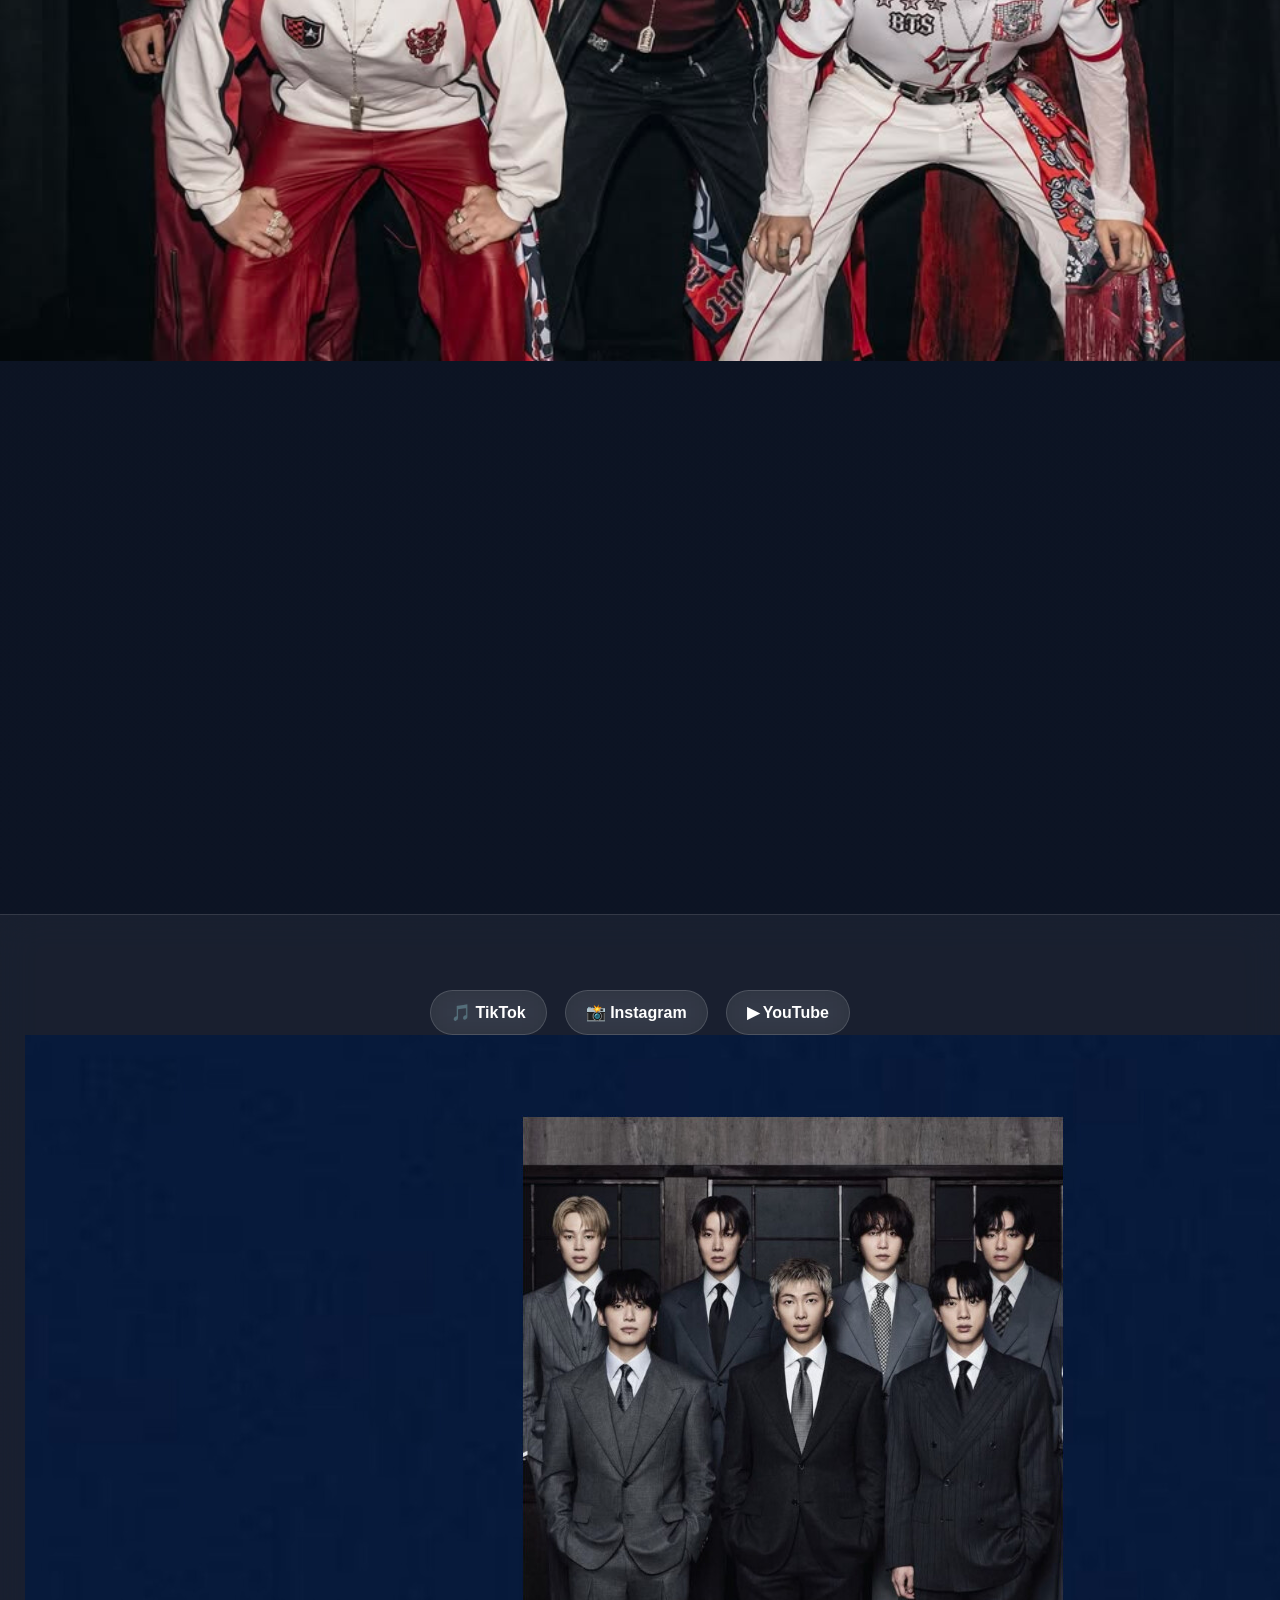
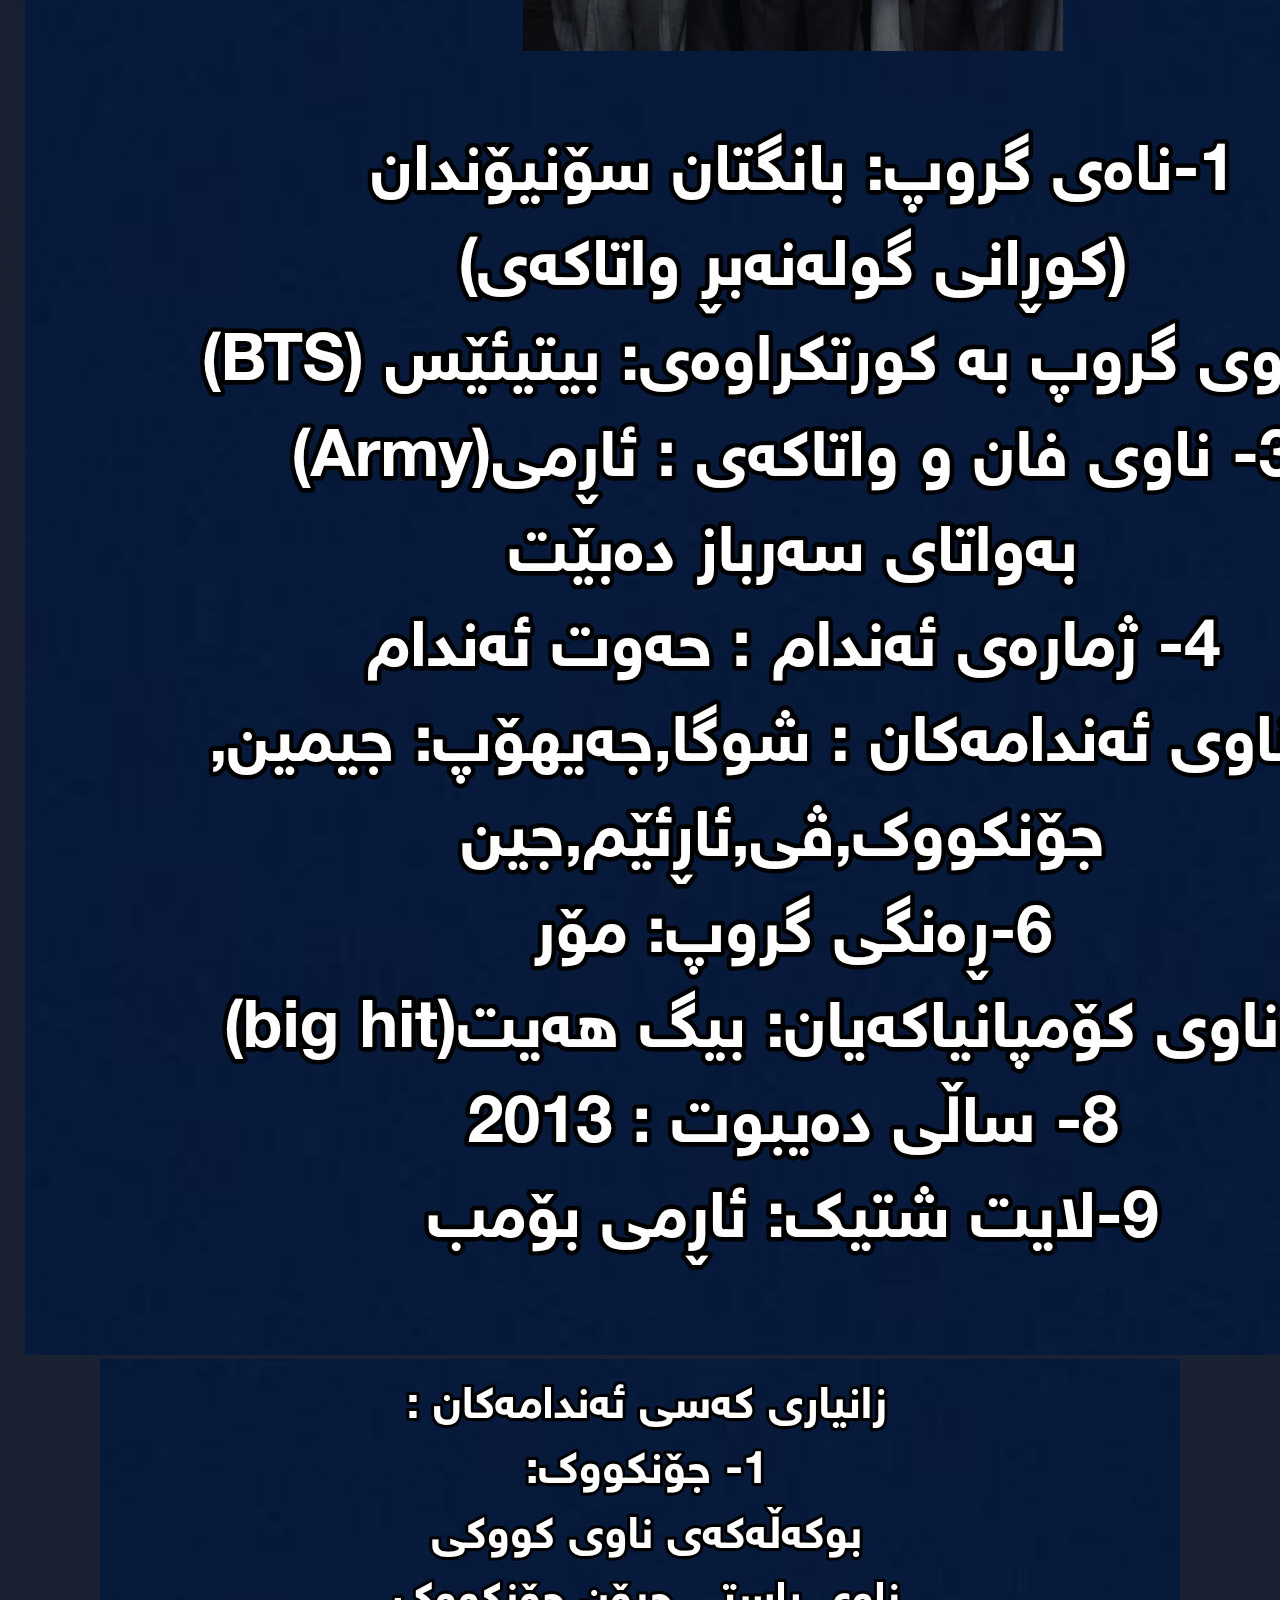
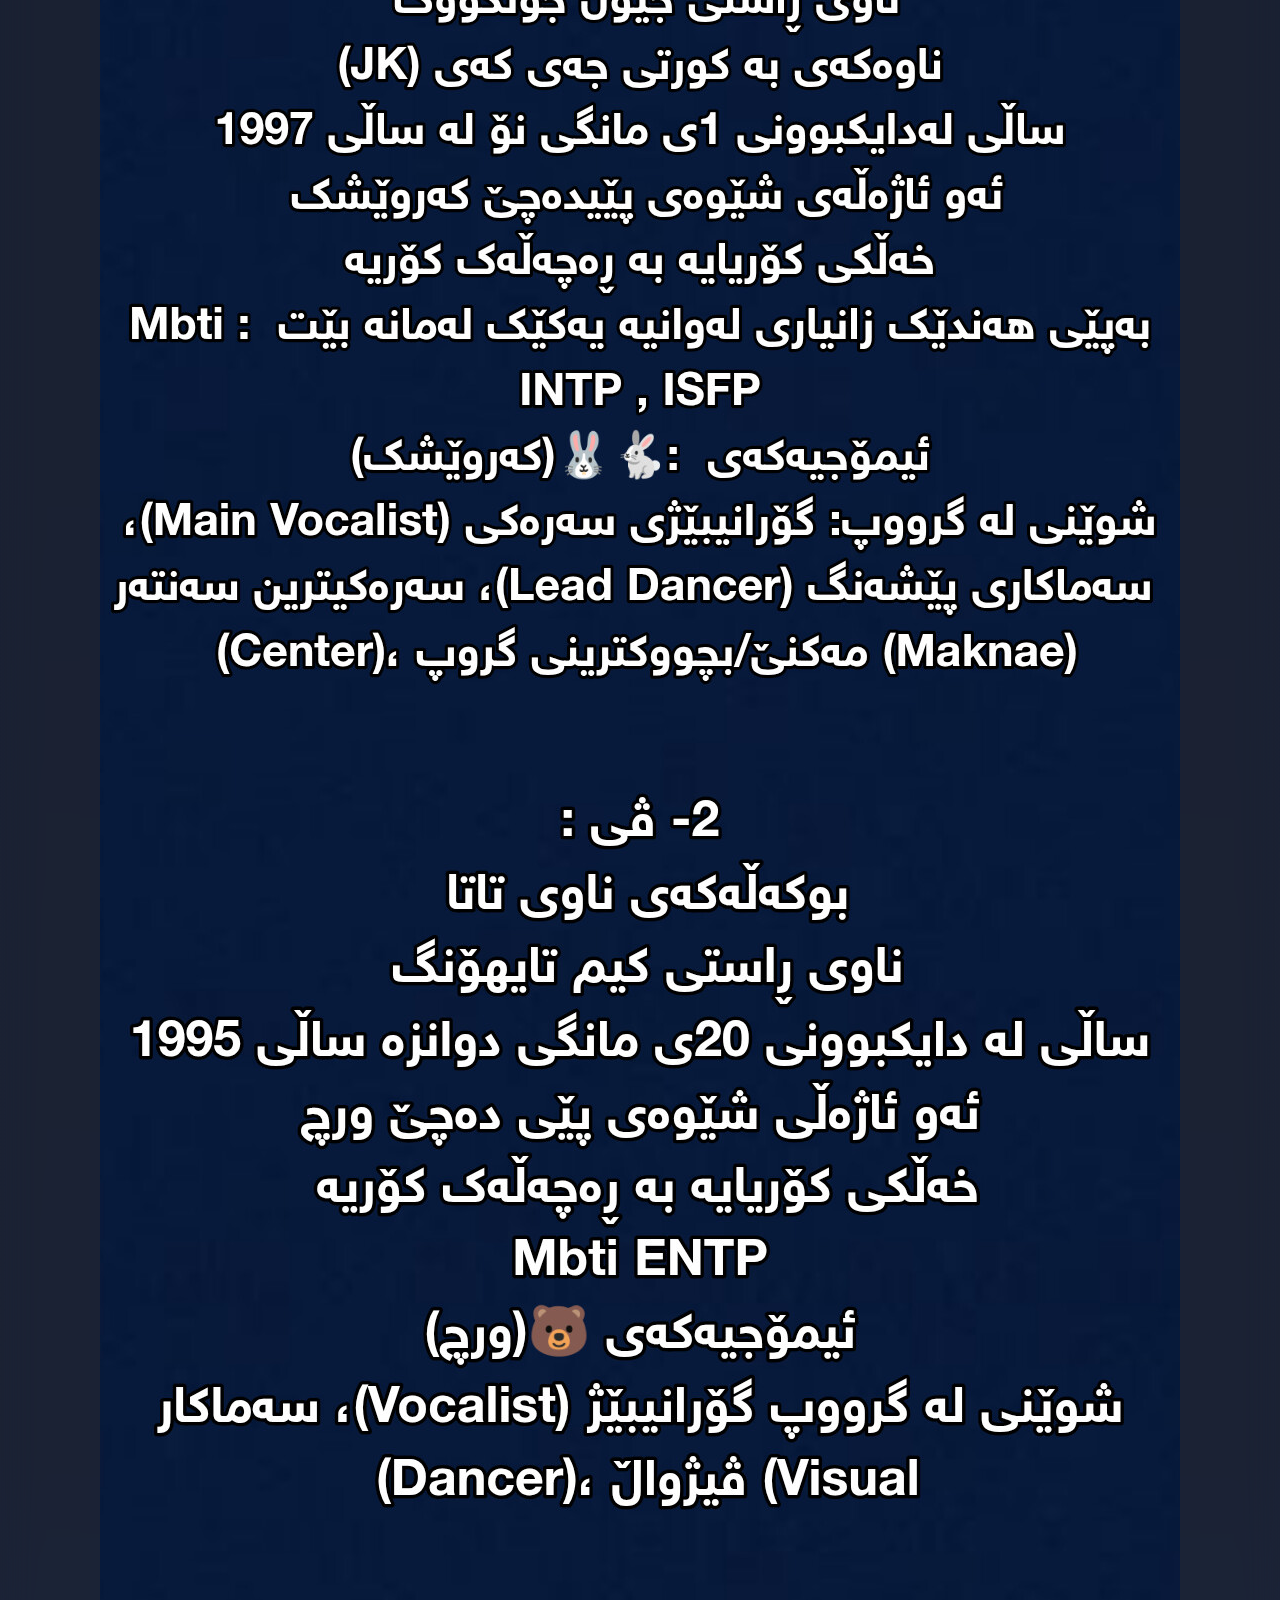
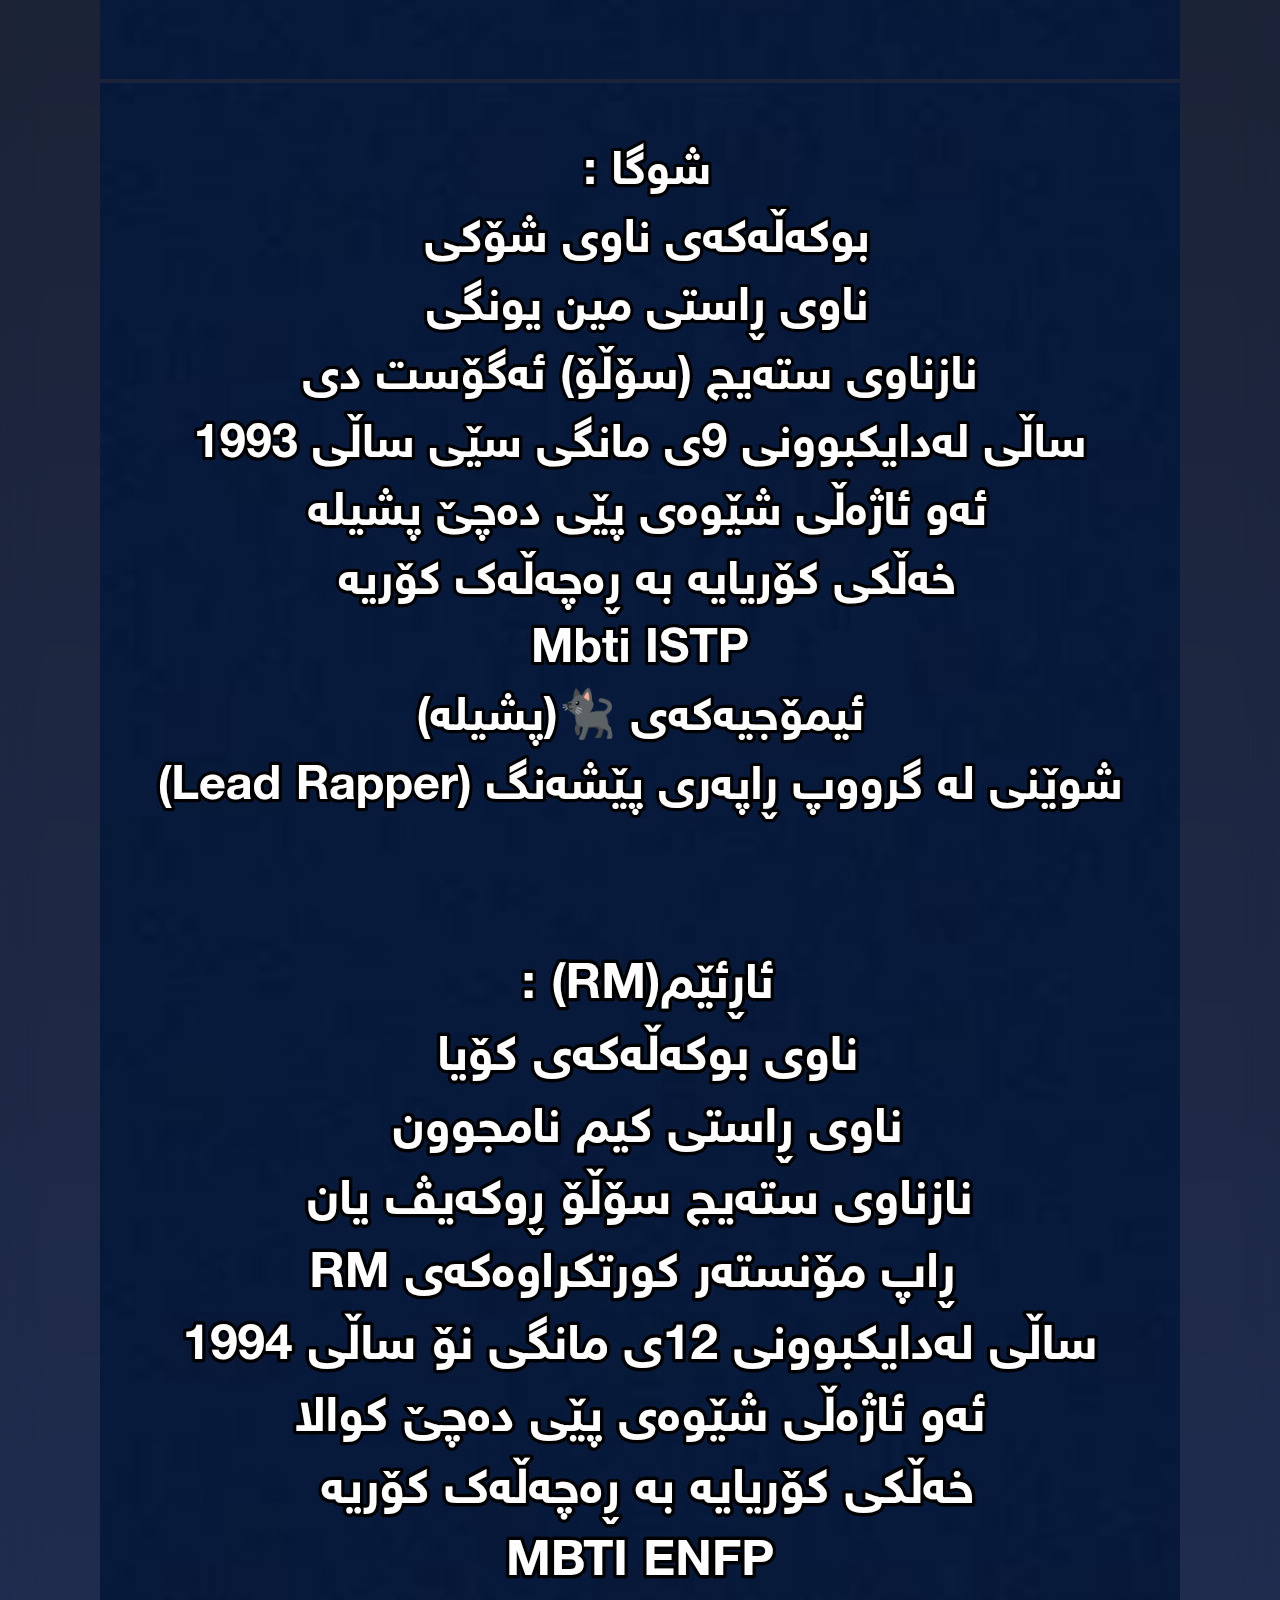
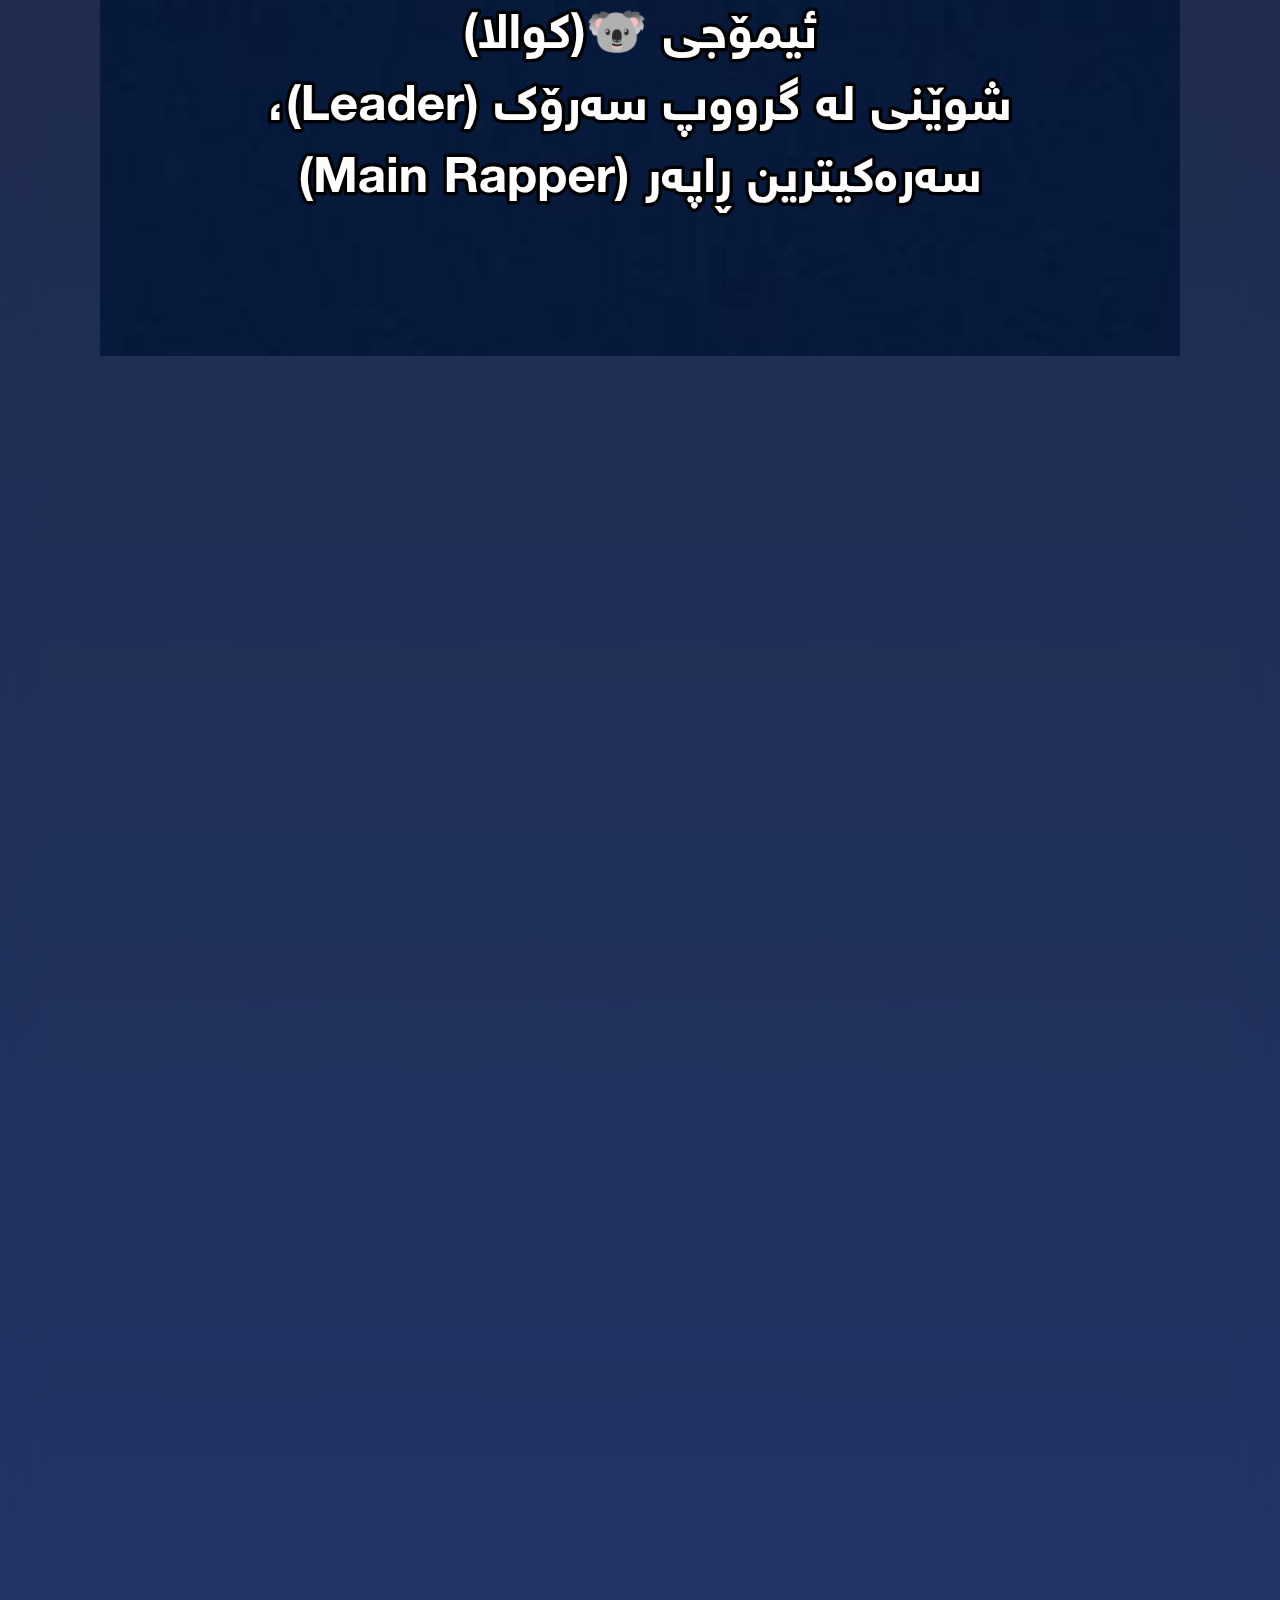
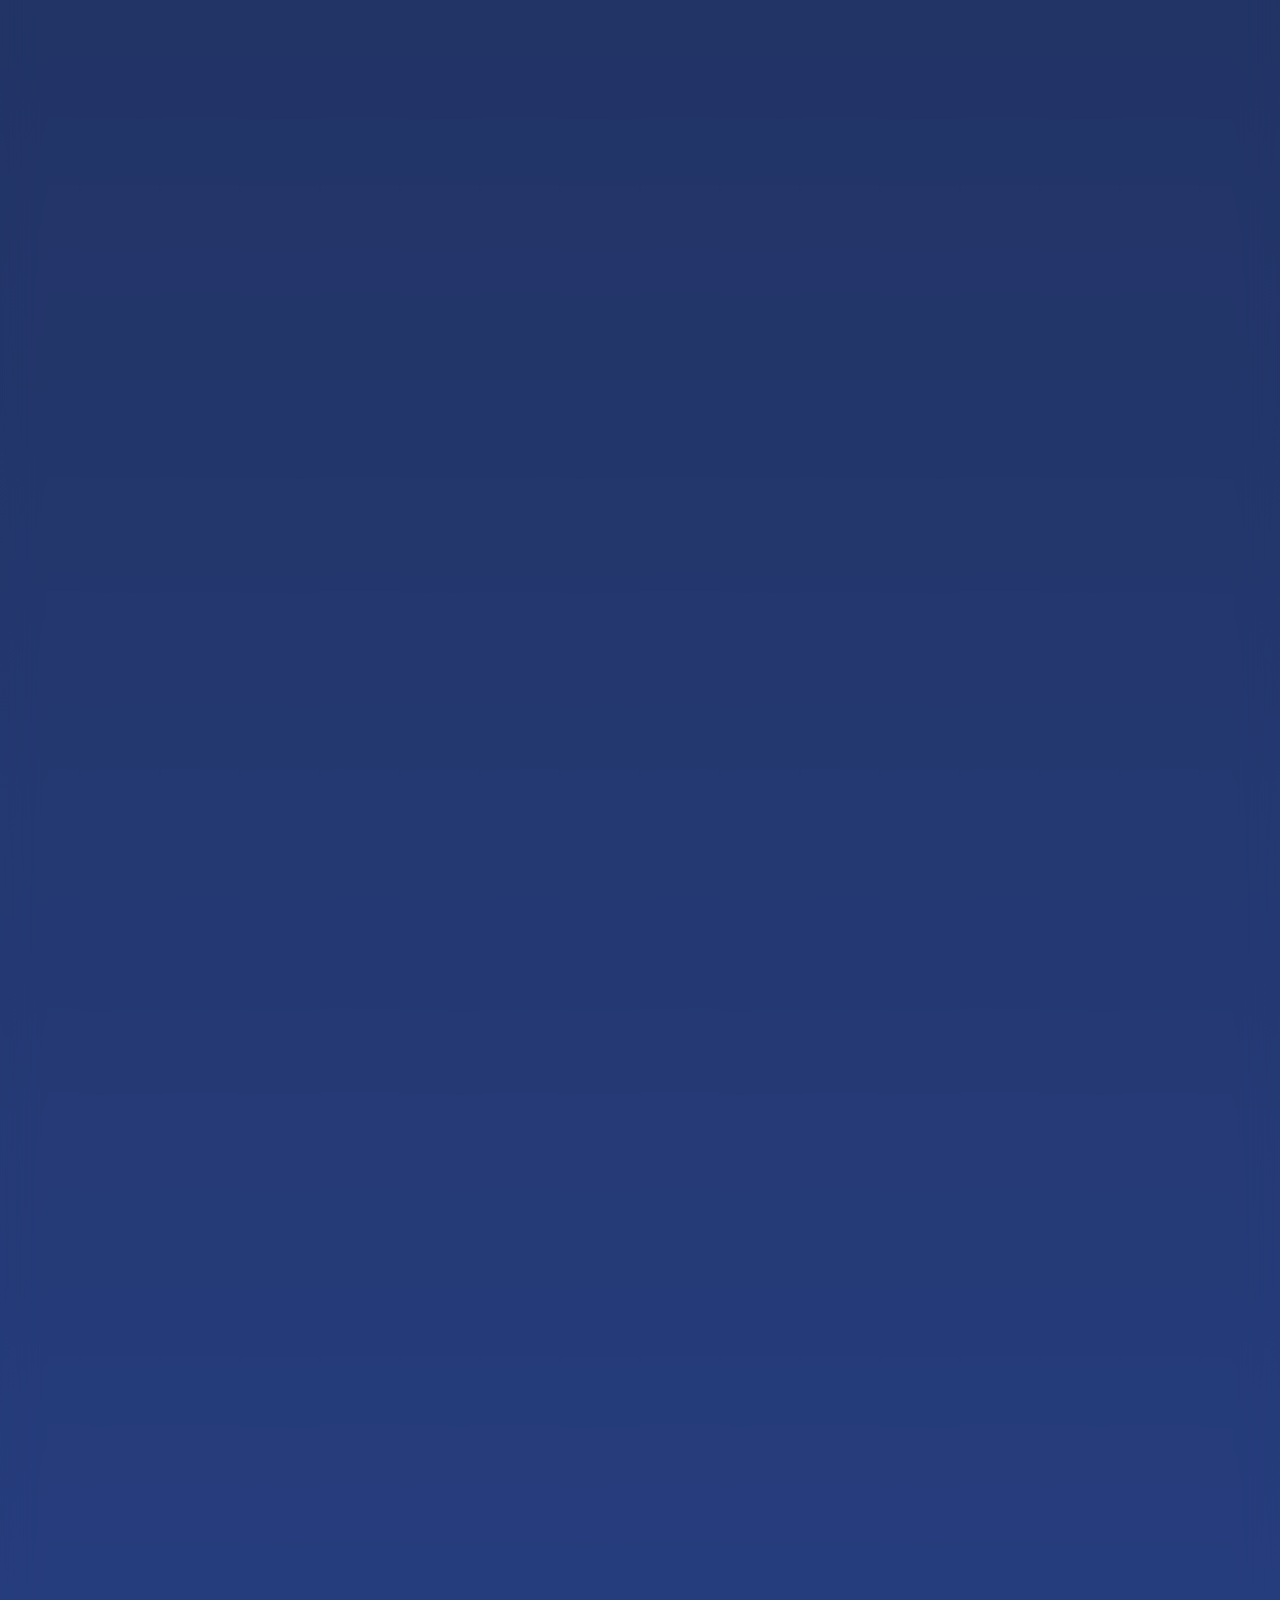
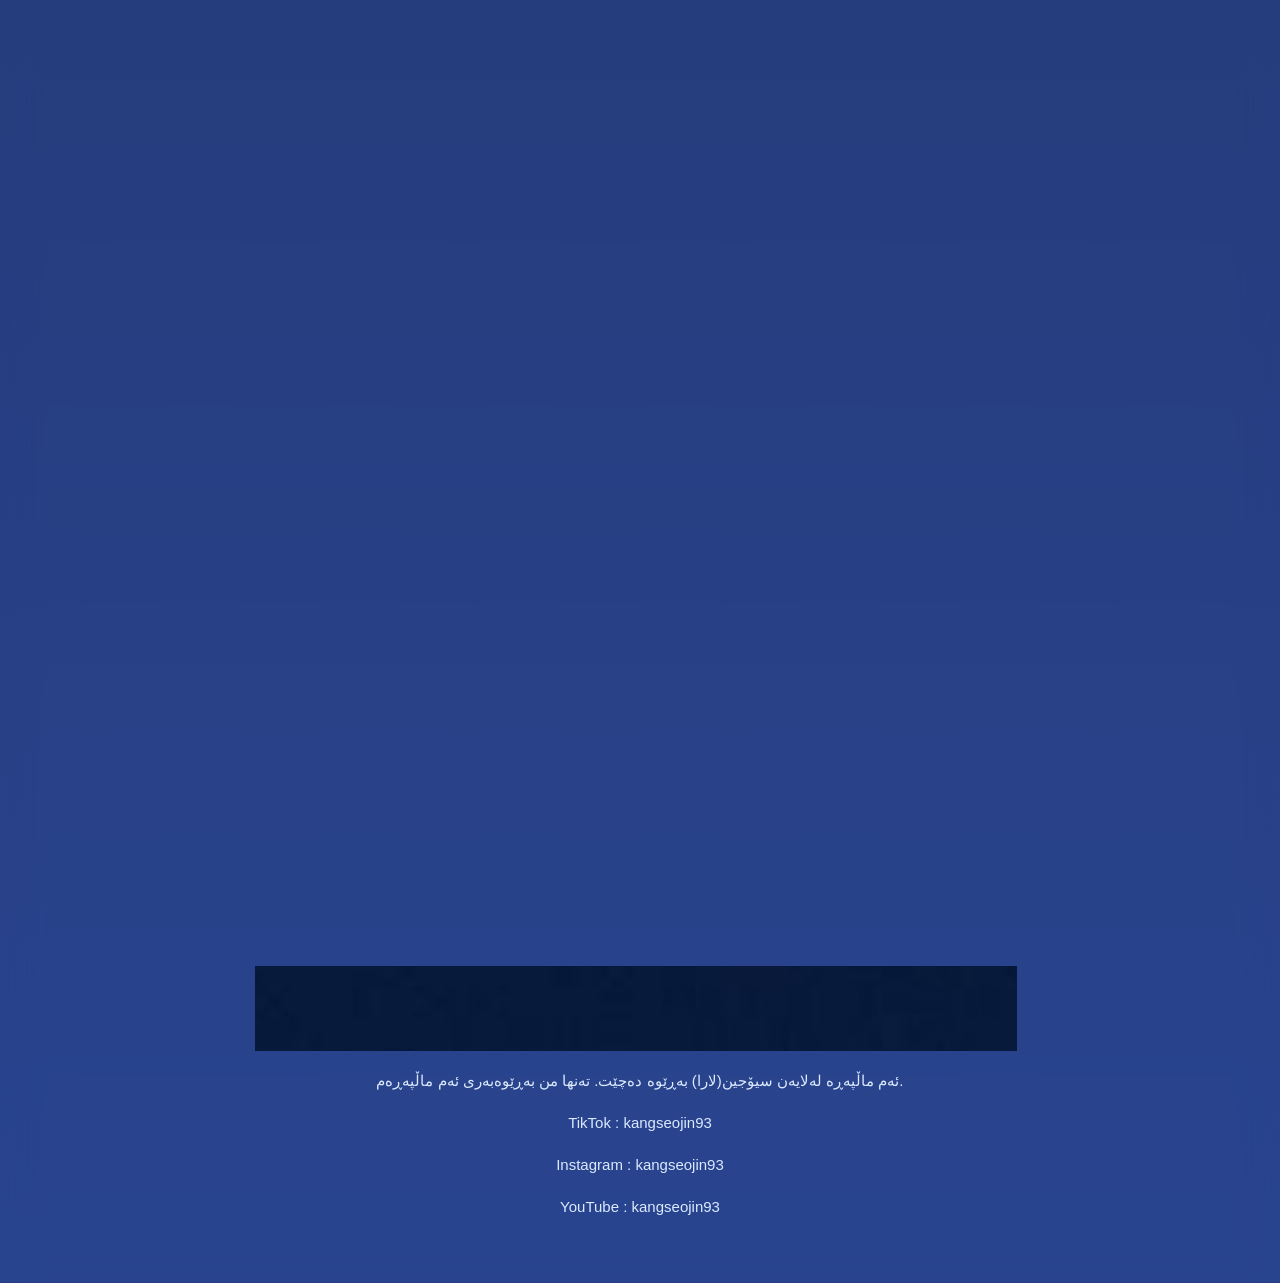
<file: bts.html>
<!DOCTYPE html>
<html lang="ku">

<head>

<meta charset="UTF-8">

<meta name="viewport" content="width=device-width, initial-scale=1.0">

<title>BTS | Golden Boudoir</title>

<link rel="stylesheet" href="style.css">

</head>

<body>

<header>

<div class="topBar">

<div class="profile">

<img src="logo.png" class="profileLogo">


<span>kangseojin93</span>

</div>

<a href="group.html" class="backBtn">👥 گروپەکان</a>

</div>

</header>


<section class="hero">

<img src="golden-logo.png" class="mainLogo">


<h1>BTS🎤💜</h1>

</section>


<section class="groupInfo">


<img src="bts.jpg" class="group">


<div class="groupDetails">


</div>

</section>


<footer>

<div class="socials">

<a href="#" class="socialBtn">🎵 TikTok</a>

<a href="#" class="socialBtn">📸 Instagram</a>

<a href="#" class="socialBtn">▶ YouTube</a>

</div>

<img src="bts1.jpg" class="group">
<img src="bts2.jpg" class="group">
<img src="bts3.jpg" class="group">
<img src="bts4.jpg" class="group">
<img src="bts5.jpg" class="group">

<p>
ئەم ماڵپەڕە لەلایەن سیۆجین(لارا) بەڕێوە دەچێت.
تەنها من بەڕێوەبەری ئەم ماڵپەڕەم.
</p>

<p>TikTok : kangseojin93</p>

<p>Instagram : kangseojin93</p>

<p>YouTube : kangseojin93</p>

</footer>


</body>

</html>
</file>
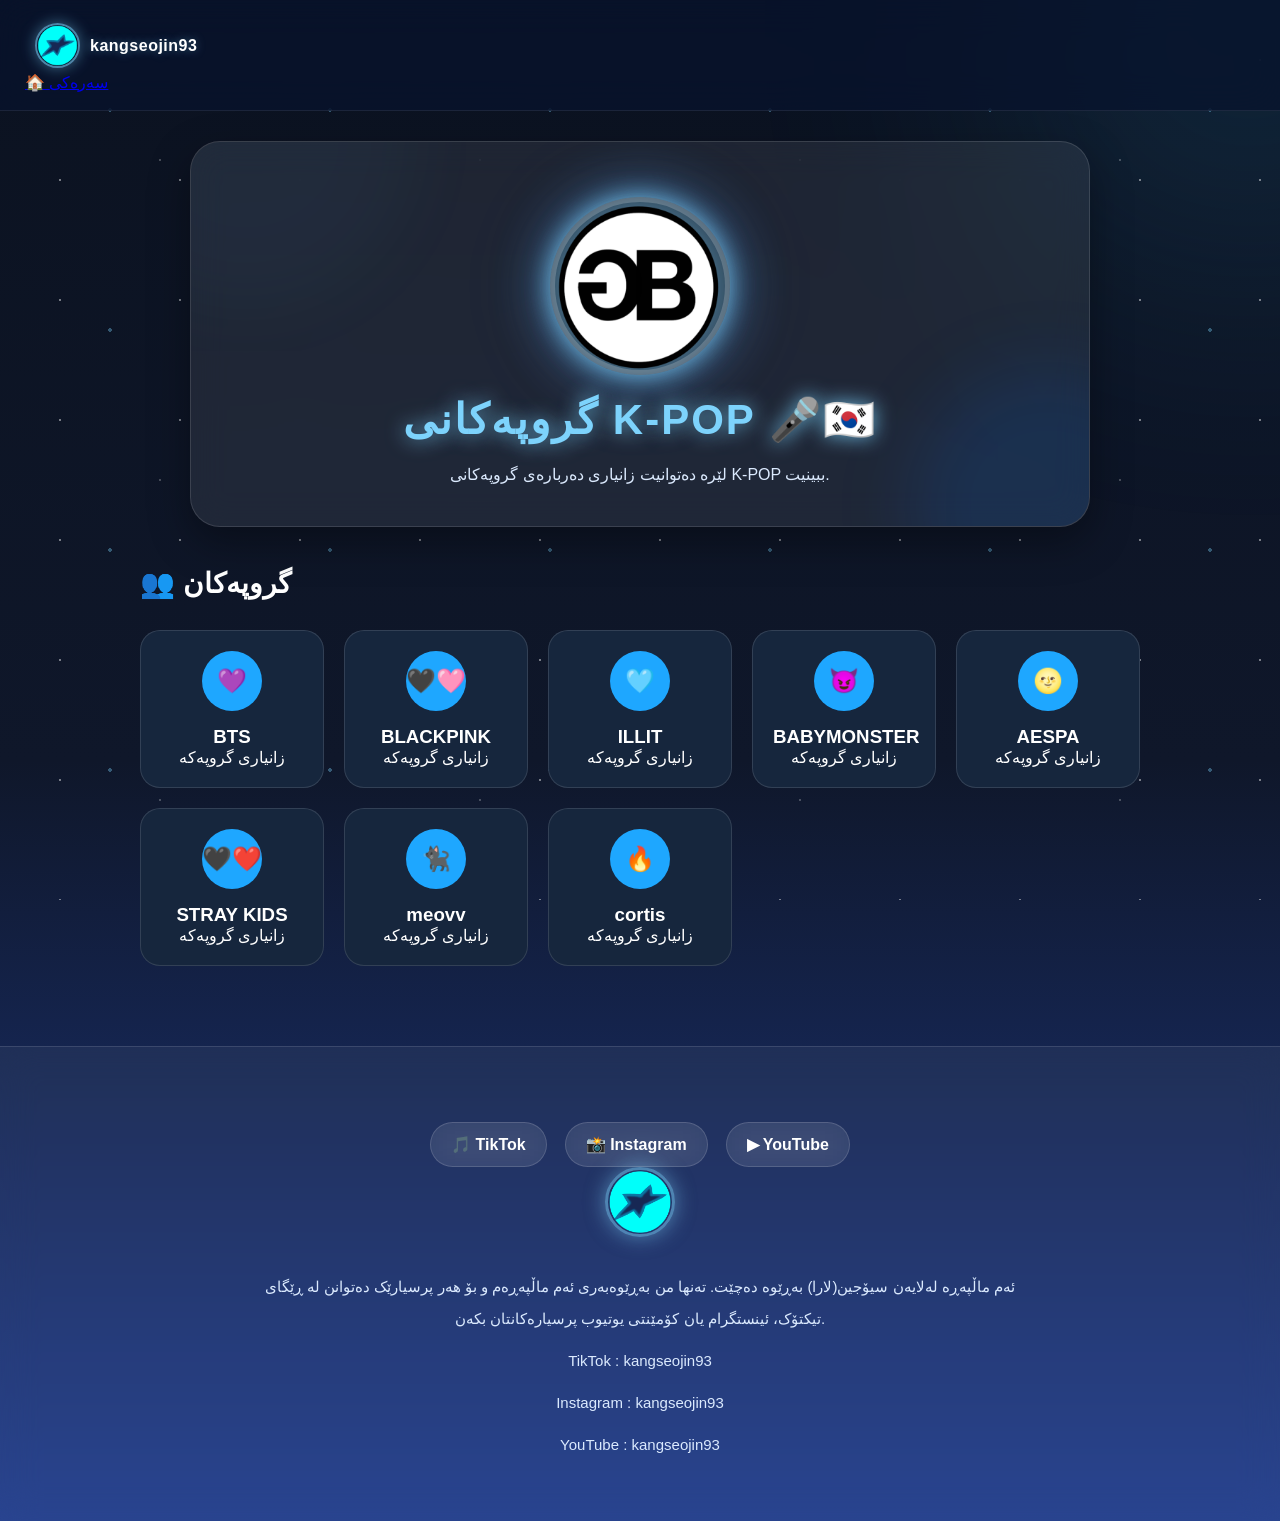
<file: groups.html>
<!DOCTYPE html>
<html lang="ku">

<head>

<meta charset="UTF-8">

<meta name="viewport" content="width=device-width, initial-scale=1.0">

<title>گروپەکانی K-POP | Golden Boudoir</title>

<link rel="stylesheet" href="style.css">

</head>

<body>

<header>

<div class="topBar">

<div class="profile">

<img src="logo.png" class="profileLogo">

<span>kangseojin93</span>

</div>

<a href="index.html" class="backBtn">🏠 سەرەکی</a>

</div>

</header>


<section class="hero">

<img src="golden-logo.png" class="mainLogo">

<h1>گروپەکانی K-POP 🎤🇰🇷</h1>

<p>
لێرە دەتوانیت زانیاری دەربارەی گروپەکانی K-POP ببینیت.
</p>

</section>


<section class="lessonSection">

<h2 class="sectionTitle">👥 گروپەکان</h2>


<div class="lessonGrid">


<!-- BTS -->

<a href="bts.html" class="lessonCard">

<div class="lessonCircle">💜</div>

<h3>BTS</h3>

<p>زانیاری گروپەکە</p>

</a>
  
  <!-- BLACKPINK -->

<a href="blackpink.html" class="lessonCard">

<div class="lessonCircle">🖤🩷</div>

<h3>BLACKPINK</h3>

<p>زانیاری گروپەکە</p>

</a>


<!-- ILLIT -->

<a href="illit.html" class="lessonCard">

<div class="lessonCircle">🩵</div>

<h3>ILLIT</h3>

<p>زانیاری گروپەکە</p>

</a>


<!-- BABYMONSTER -->

<a href="babymonster.html" class="lessonCard">

<div class="lessonCircle">😈</div>

<h3>BABYMONSTER</h3>

<p>زانیاری گروپەکە</p>

</a>

<!-- Aespa -->

<a href="aespa.html" class="lessonCard">

<div class="lessonCircle">🌝</div>

<h3>AESPA</h3>

<p>زانیاری گروپەکە</p>

</a>

<!-- stray kids -->

<a href="skz.html" class="lessonCard">

<div class="lessonCircle">🖤❤️</div>

<h3>STRAY KIDS</h3>

<p>زانیاری گروپەکە</p>

<!-- meovv -->

<a href="mvv.html" class="lessonCard">

<div class="lessonCircle">🐈‍⬛</div>

<h3>meovv</h3>

<p>زانیاری گروپەکە</p>

<!-- cortis -->

<a href="cortis.html" class="lessonCard">

<div class="lessonCircle">🔥</div>

<h3>cortis</h3>

<p>زانیاری گروپەکە</p>


</a>

</div>

</section>


<footer>

    <div class="socials">

        <a href="#" class="socialBtn">🎵 TikTok</a>

        <a href="#" class="socialBtn">📸 Instagram</a>

        <a href="#" class="socialBtn">▶ YouTube</a>

    </div>

    <img src="logo.png" class="footerLogo">


    <p>
    ئەم ماڵپەڕە لەلایەن سیۆجین(لارا) بەڕێوە دەچێت.
    تەنها من بەڕێوەبەری ئەم ماڵپەڕەم و بۆ هەر پرسیارێک
    دەتوانن لە ڕێگای تیکتۆک، ئینستگرام یان کۆمێنتی یوتیوب
    پرسیارەکانتان بکەن.
    </p>

    <p>TikTok : kangseojin93</p>

    <p>Instagram : kangseojin93</p>

    <p>YouTube : kangseojin93</p>

</footer>


</body>

</html>
</file>
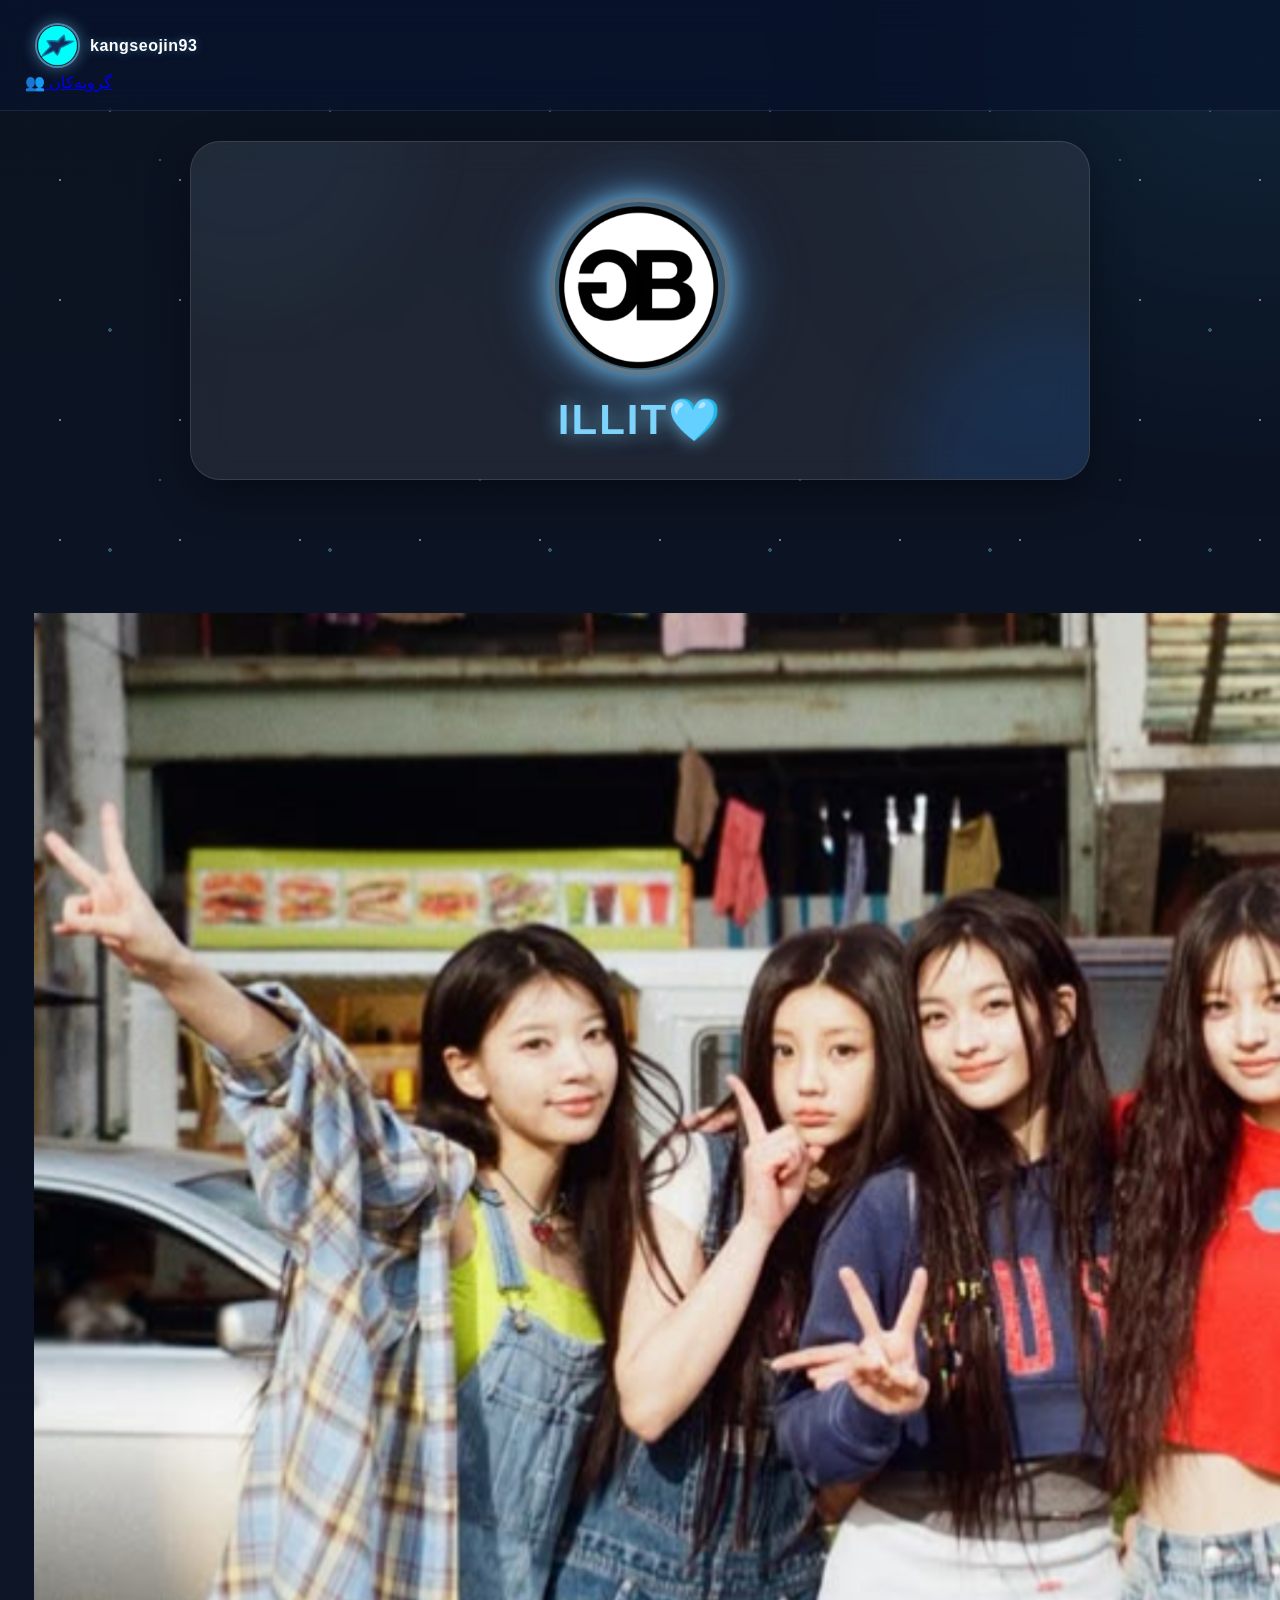
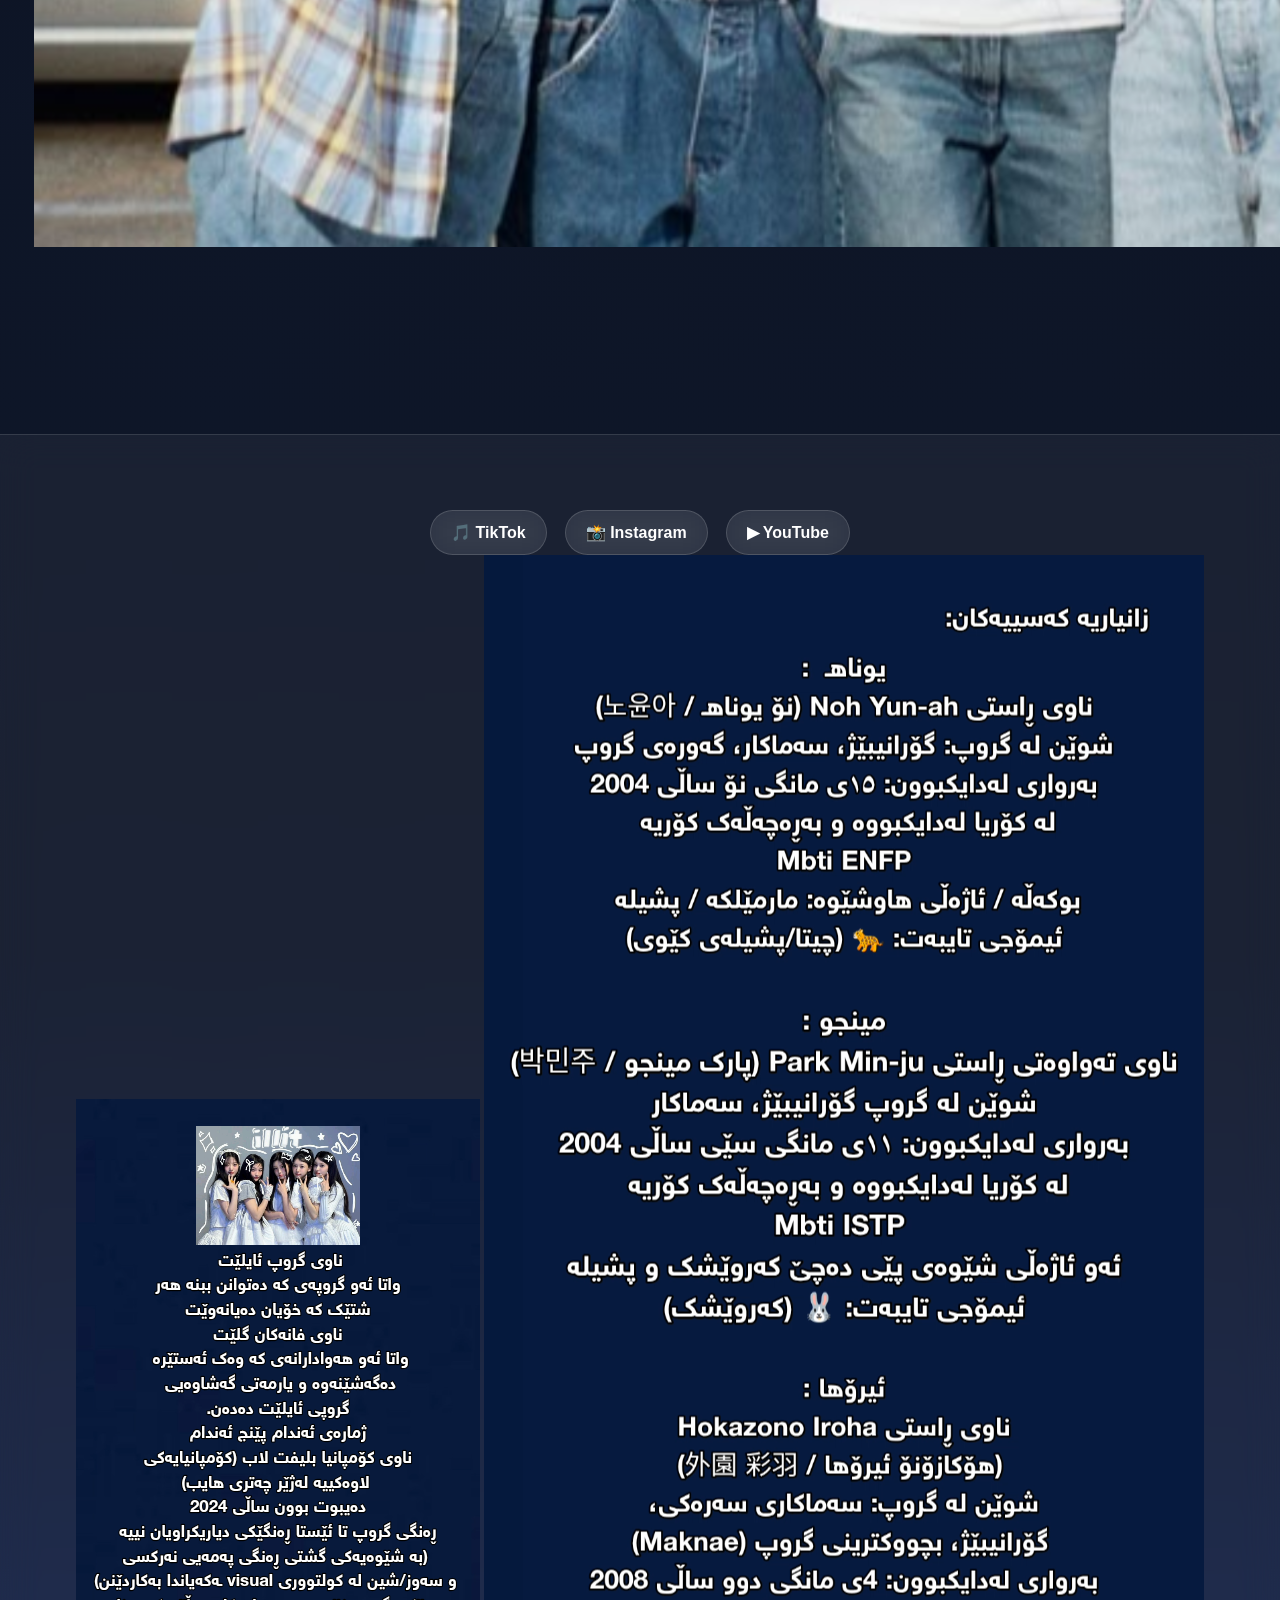
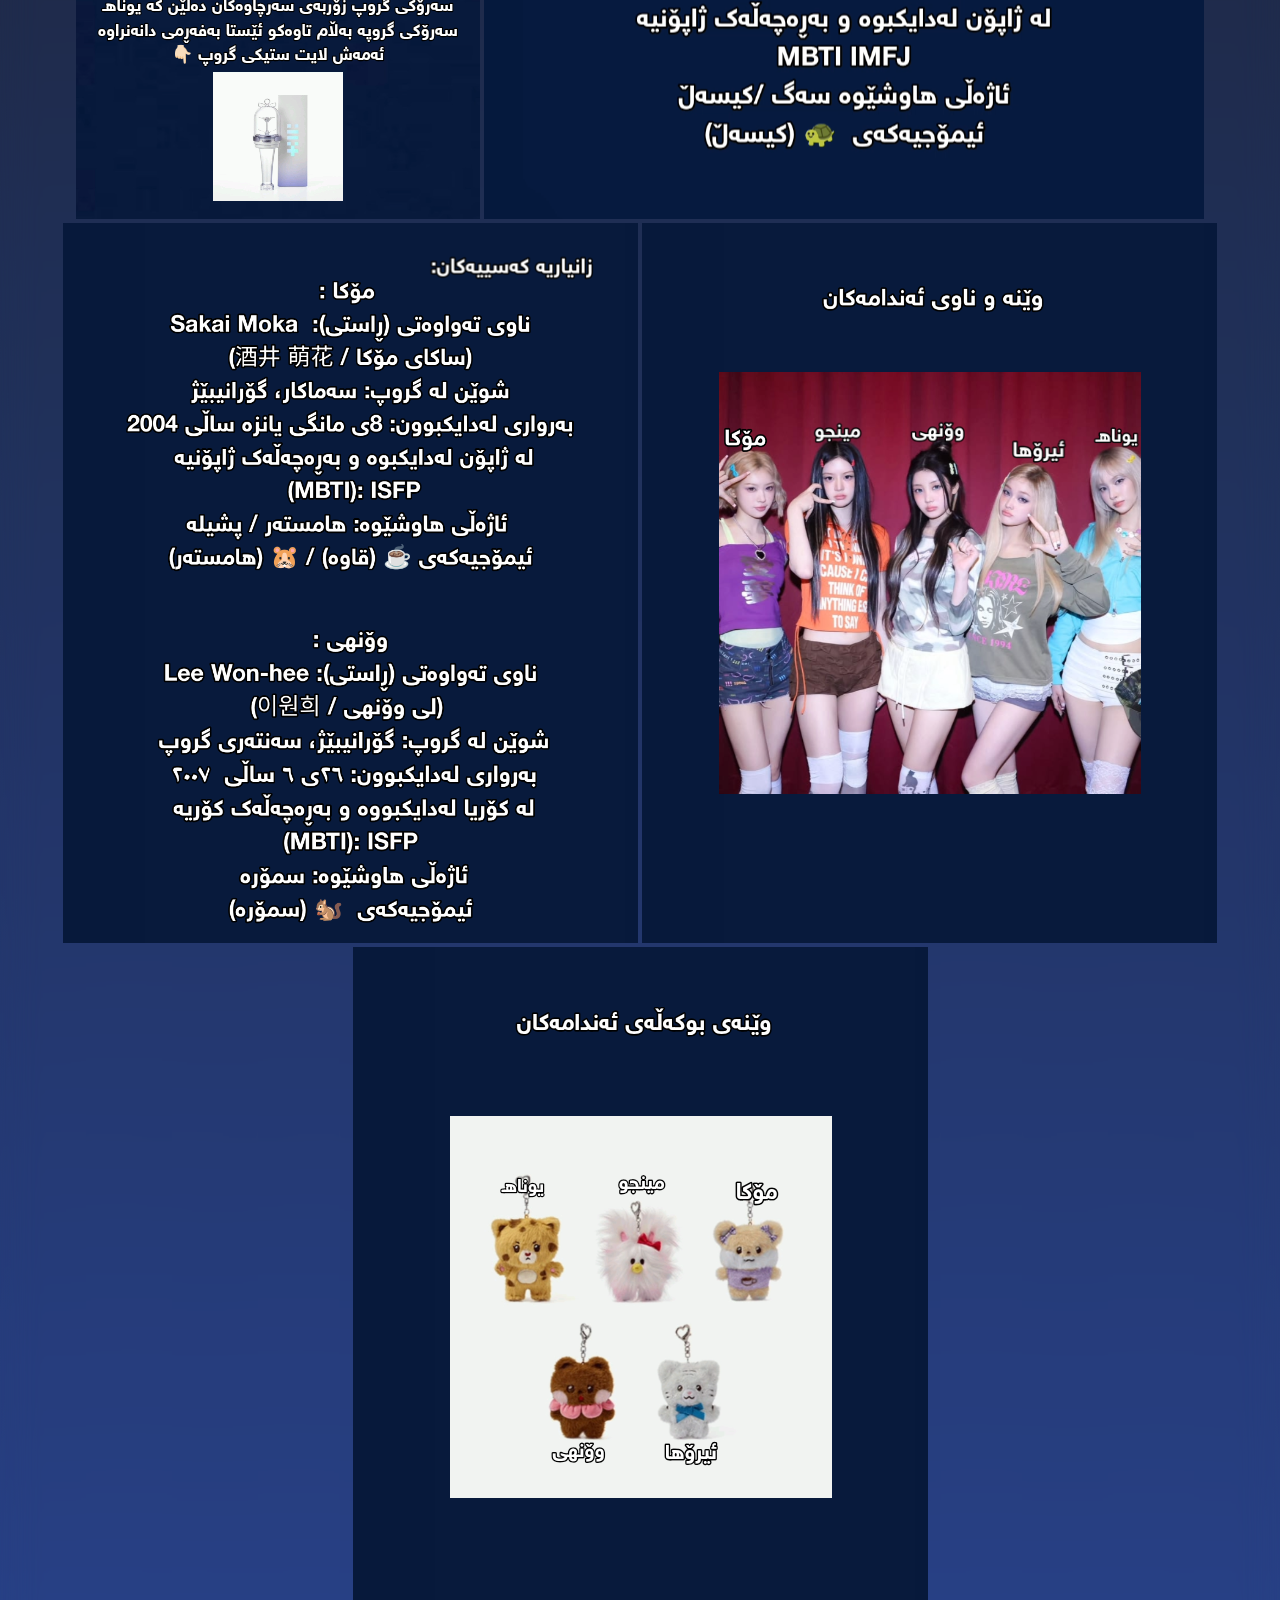
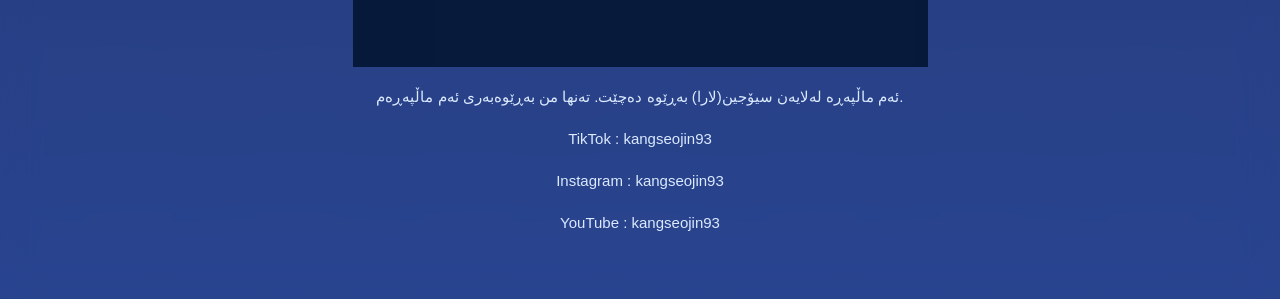
<file: illit.html>
<!DOCTYPE html>
<html lang="ku">

<head>

<meta charset="UTF-8">

<meta name="viewport" content="width=device-width, initial-scale=1.0">

<title>ILLIT | Golden Boudoir</title>

<link rel="stylesheet" href="style.css">

</head>

<body>

<header>

<div class="topBar">

<div class="profile">

<img src="logo.png" class="profileLogo">


<span>kangseojin93</span>

</div>

<a href="groups.html" class="backBtn">👥 گروپەکان</a>

</div>

</header>


<section class="hero">

<img src="golden-logo.png" 
class="mainLogo">


<h1>ILLIT🩵</h1>

</section>


<section class="groupInfo">

<img src="illit.jpg" class="group">


<div class="groupDetails">


</div>

</section>


<footer>

<div class="socials">

<a href="#" class="socialBtn">🎵 TikTok</a>

<a href="#" class="socialBtn">📸 Instagram</a>

<a href="#" class="socialBtn">▶ YouTube</a>

</div>

<img src="illit1.jpg" class="group">
<img src="illit2.jpg" class="group">
<img src="illit3.jpg" class="group">
<img src="illit4.jpg" class="group">
<img src="illit5.jpg" class="group">

<p>
ئەم ماڵپەڕە لەلایەن سیۆجین(لارا) بەڕێوە دەچێت.
تەنها من بەڕێوەبەری ئەم ماڵپەڕەم.
</p>

<p>TikTok : kangseojin93</p>

<p>Instagram : kangseojin93</p>

<p>YouTube : kangseojin93</p>

</footer>


</body>

</html>
</file>
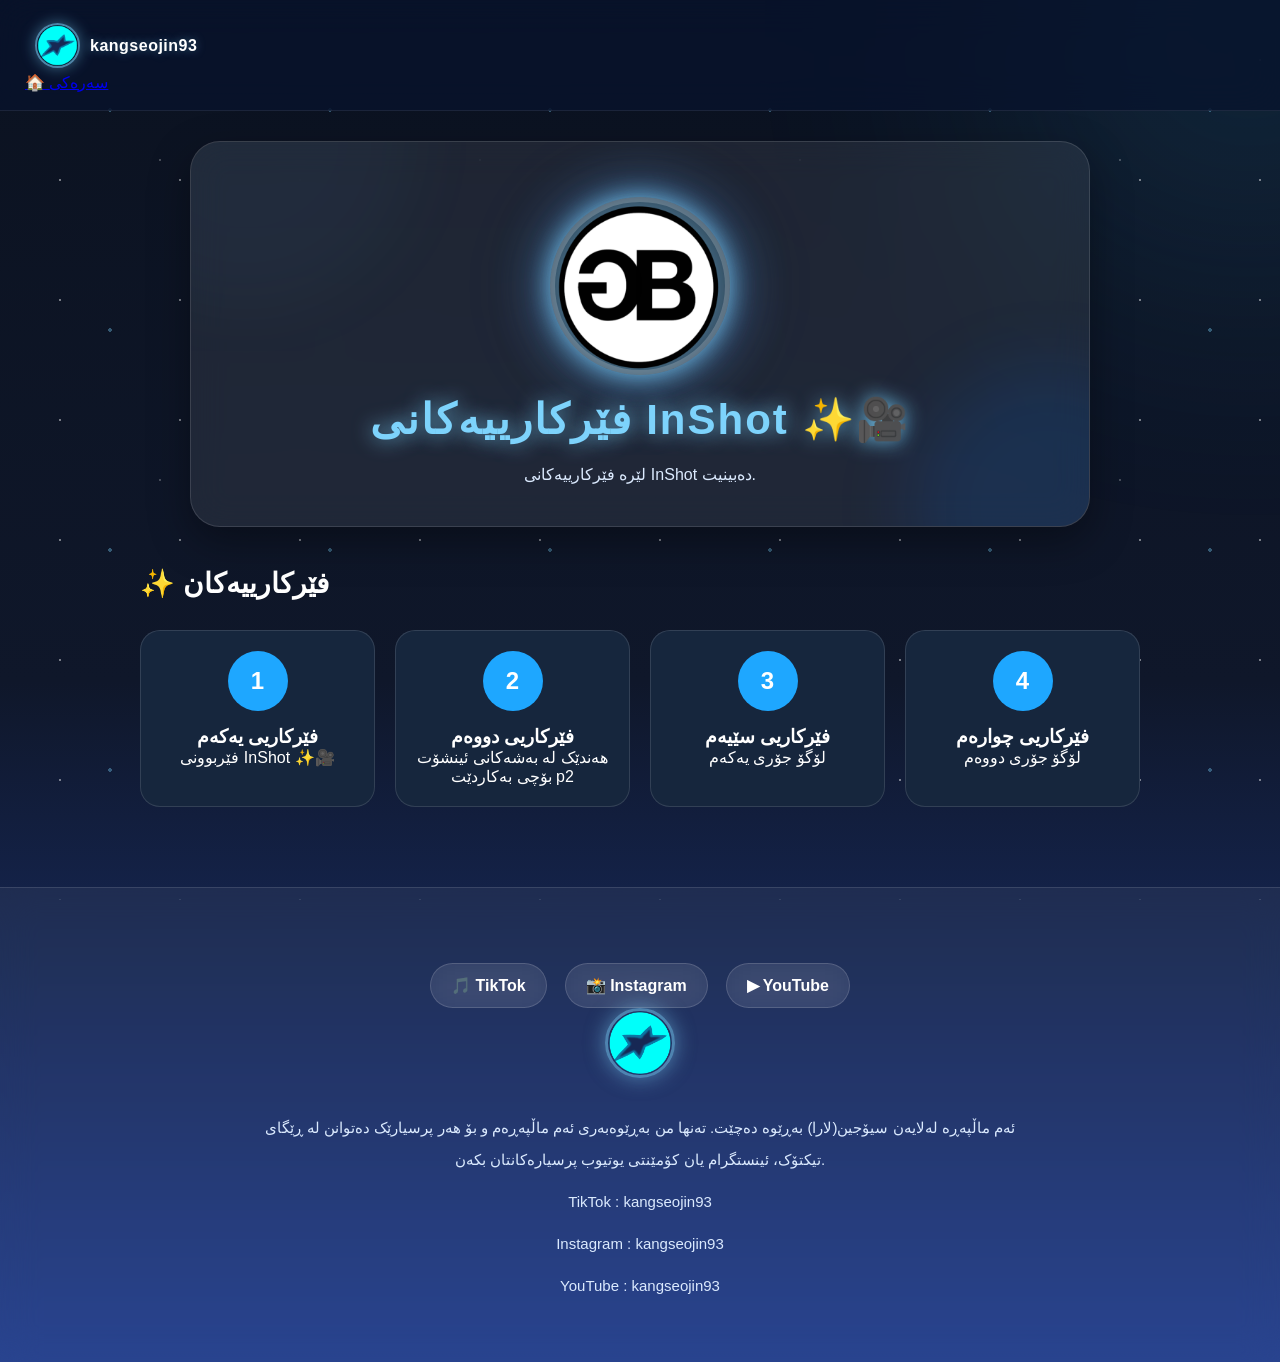
<file: inshot.html>
<!DOCTYPE html>
<html lang="ku">

<head>

<meta charset="UTF-8">

<meta name="viewport" content="width=device-width, initial-scale=1.0">

<title>فێرکارییەکانی InShot | Golden Boudoir</title>

<link rel="stylesheet" href="style.css">

</head>

<body>

<header>

<div class="topBar">

<div class="profile">

<img src="logo.png" class="profileLogo">

<span>kangseojin93</span>

</div>

<a href="index.html" class="backBtn">🏠 سەرەکی</a>

</div>

</header>


<section class="hero">

<img src="golden-logo.png" class="mainLogo">

<h1>فێرکارییەکانی InShot ✨🎥</h1>

<p>
لێرە فێرکارییەکانی InShot دەبینیت.
</p>

</section>


<section class="lessonSection">

<h2 class="sectionTitle">✨ فێرکارییەکان</h2>

<div class="lessonGrid">


<!-- فێرکاری 1 -->

<a href="in1.html" class="lessonCard">

<div class="lessonCircle">1</div>

<h3>فێرکاریی یەکەم</h3>

<p>فێربوونی InShot ✨🎥</p>

</a>


<!-- فێرکاری 2 -->

<a href="in2.html" class="lessonCard">

<div class="lessonCircle">2</div>

<h3>فێرکاریی دووەم</h3>

<p>هەندێک لە بەشەکانی ئینشۆت بۆچی بەکاردێت p2</p>

</a>

<!-- فێرکاری 3 -->

<a href="in3.html" class="lessonCard">

<div class="lessonCircle">3</div>

<h3>فێرکاریی سێیەم</h3>

<p>لۆگۆ جۆری یەکەم</p>

</a>

<!-- فێرکاری 4 -->

<a href="in4.html" class="lessonCard">

<div class="lessonCircle">4</div>

<h3>فێرکاریی چوارەم</h3>

<p>لۆگۆ جۆری دووەم</p>

</a>


</div>

</section>


<footer>

<div class="socials">

<a href="#" class="socialBtn">🎵 TikTok</a>

<a href="#" class="socialBtn">📸 Instagram</a>

<a href="#" class="socialBtn">▶ YouTube</a>

</div>

<img src="logo.png" class="footerLogo">

<p>
ئەم ماڵپەڕە لەلایەن سیۆجین(لارا) بەڕێوە دەچێت.
تەنها من بەڕێوەبەری ئەم ماڵپەڕەم و بۆ هەر پرسیارێک
دەتوانن لە ڕێگای تیکتۆک، ئینستگرام یان کۆمێنتی یوتیوب
پرسیارەکانتان بکەن.
</p>

<p>TikTok : kangseojin93</p>

<p>Instagram : kangseojin93</p>

<p>YouTube : kangseojin93</p>

</footer>


</body>

</html>
</file>
<file: style.css>
*{
    margin:0;
    padding:0;
    box-sizing:border-box;
    font-family:sans-serif;
}

body{
    background:linear-gradient(180deg,#0b1220,#0f172a,#1e3a8a);
    color:white;
}

header{
    display:flex;
    justify-content:space-between;
    align-items:center;
    padding:18px 25px;
}

.profile{
    display:flex;
    align-items:center;
    gap:10px;
}

.profileLogo{
    width:45px;
    height:45px;
    border-radius:50%;
    object-fit:cover;
}

.profile span{
    color:#ffffff;
    font-size:15px;
    font-weight:bold;
}

.hero{
    text-align:center;
    padding:40px 20px;
}

.mainLogo{
    width:150px;
    height:150px;
    object-fit:contain;
    animation:float 3s infinite ease-in-out;
}

.hero h1{
    margin-top:15px;
    font-size:40px;
    color:#7dd3fc;
}

.hero p{
    margin-top:10px;
    color:#dbeafe;
    font-size:15px;
    line-height:28px;
}

.menu{
    width:90%;
    max-width:900px;
    margin:auto;
    display:flex;
    flex-direction:column;
    gap:20px;
    padding:20px;
}

.card{
    text-decoration:none;
    color:white;
    background:rgba(255,255,255,.08);
    border:1px solid rgba(255,255,255,.15);
    backdrop-filter:blur(15px);
    border-radius:22px;
    padding:22px;
    transition:.35s;
}

.card:hover{
    transform:translateY(-8px);
    background:rgba(125,211,252,.15);
}

.card h2{
    font-size:20px;
    line-height:35px;
}

footer{
    margin-top:70px;
    text-align:center;
    padding:40px 20px;
    border-top:1px solid rgba(255,255,255,.15);
}

.footerLogo{
    width:55px;
    border-radius:50%;
    margin-bottom:15px;
}

footer p{
    margin:8px 0;
    color:#dbeafe;
}

@keyframes float{

0%{
transform:translateY(0px);
}

50%{
transform:translateY(-12px);
}

100%{
transform:translateY(0px);
}

}

.card{
    position:relative;
    overflow:hidden;
}

.card::before{
    content:"";
    position:absolute;
    top:0;
    left:-120%;
    width:100%;
    height:100%;
    background:linear-gradient(
        120deg,
        transparent,
        rgba(255,255,255,.25),
        transparent
    );
    transition:.8s;
}

.card:hover::before{
    left:120%;
}

.card:hover{
    transform:translateY(-8px) scale(1.03);
    box-shadow:0 0 25px rgba(125,211,252,.4);
}

.mainLogo{
    width:180px;
    height:180px;
    object-fit:cover;
    border-radius:50%;
    border:5px solid rgba(255,255,255,.25);
    box-shadow:
        0 0 20px rgba(125,211,252,.6),
        0 0 40px rgba(30,58,138,.4);
    filter:drop-shadow(0 0 20px rgba(125,211,252,.6));
    animation:float 3s ease-in-out infinite;
    transition:.4s;
}

.mainLogo:hover{
    transform:scale(1.08);
    box-shadow:
        0 0 30px rgba(125,211,252,.9),
        0 0 60px rgba(30,58,138,.7);
}
.hero{
    width:90%;
    max-width:900px;
    margin:30px auto;
    padding:35px 25px;
    text-align:center;

    background:rgba(255,255,255,.08);
    backdrop-filter:blur(18px);

    border:1px solid rgba(255,255,255,.12);

    border-radius:30px;

    box-shadow:
    0 15px 40px rgba(0,0,0,.35);

    animation:fadeUp .8s ease;
}

.mainLogo{
    width:180px;
    height:180px;
    object-fit:cover;

    border-radius:50%;

    border:5px solid rgba(255,255,255,.2);

    box-shadow:
    0 0 25px rgba(125,211,252,.8),
    0 0 60px rgba(30,58,138,.45);

    transition:.4s;
}

.mainLogo:hover{

    transform:scale(1.08) rotate(5deg);

    box-shadow:
    0 0 40px rgba(125,211,252,1),
    0 0 80px rgba(30,58,138,.8);

}

.hero h1{

    margin-top:20px;

    font-size:42px;

    color:#7dd3fc;

    letter-spacing:2px;

    text-shadow:
    0 0 20px rgba(125,211,252,.8);

}

.hero p{

    margin-top:15px;

    font-size:16px;

    color:#dbeafe;

    line-height:32px;

}

@keyframes fadeUp{

from{

opacity:0;

transform:translateY(40px);

}

to{

opacity:1;

transform:translateY(0);

}

}

/* Background Stars */

body::before{

content:"";

position:fixed;

top:0;

left:0;

width:100%;

height:100%;

pointer-events:none;

background-image:

radial-gradient(circle,rgba(255,255,255,.55) 1px,transparent 1px),

radial-gradient(circle,rgba(125,211,252,.45) 2px,transparent 2px),

radial-gradient(circle,rgba(255,255,255,.3) 1.5px,transparent 1.5px);

background-size:120px 120px,220px 220px,320px 320px;

animation:starsMove 30s linear infinite;

opacity:.8;

z-index:-1;

}

/* Buttons Animation */

.card{

cursor:pointer;

position:relative;

overflow:hidden;

}

.card::after{

content:"";

position:absolute;

top:50%;

left:50%;

width:0;

height:0;

background:rgba(255,255,255,.18);

border-radius:50%;

transform:translate(-50%,-50%);

transition:.6s;

}

.card:hover::after{

width:700px;

height:700px;

}

/* Smooth Fade */

.card{

animation:fadeCard .8s ease forwards;

opacity:0;

}

.card:nth-child(1){animation-delay:.1s;}

.card:nth-child(2){animation-delay:.2s;}

.card:nth-child(3){animation-delay:.3s;}

.card:nth-child(4){animation-delay:.4s;}

.card:nth-child(5){animation-delay:.5s;}

@keyframes fadeCard{

from{

opacity:0;

transform:translateY(40px);

}

to{

opacity:1;

transform:translateY(0);

}

}

@keyframes starsMove{

from{

background-position:0 0,0 0,0 0;

}

to{

background-position:0 900px,0 500px,0 300px;

}

}
/* ===== Modern Header ===== */

header{

position:sticky;

top:0;

z-index:999;

background:rgba(11,18,32,.75);

backdrop-filter:blur(20px);

border-bottom:1px solid rgba(255,255,255,.12);

transition:.35s;

}

.profile{

transition:.35s;

padding:5px 10px;

border-radius:50px;

}

.profile:hover{

background:rgba(255,255,255,.08);

transform:scale(1.04);

}

.profileLogo{

border:2px solid rgba(125,211,252,.6);

box-shadow:0 0 15px rgba(125,211,252,.45);

transition:.35s;

}

.profileLogo:hover{

transform:rotate(12deg) scale(1.08);

box-shadow:0 0 25px rgba(125,211,252,.8);

}

.profile span{

font-size:16px;

letter-spacing:.5px;

color:#ffffff;

text-shadow:0 0 10px rgba(125,211,252,.4);

}

/* ===== Premium Menu Cards ===== */

.menu{

display:grid;

grid-template-columns:repeat(auto-fit,minmax(280px,1fr));

gap:25px;

margin-top:40px;

}

.card{

position:relative;

overflow:hidden;

border-radius:28px;

padding:28px;

background:rgba(255,255,255,.08);

backdrop-filter:blur(18px);

border:1px solid rgba(255,255,255,.15);

transition:.45s;

cursor:pointer;

}

.card::before{

content:"";

position:absolute;

top:-100%;

left:-100%;

width:250%;

height:250%;

background:linear-gradient(

45deg,

transparent,

rgba(255,255,255,.15),

transparent

);

transform:rotate(20deg);

transition:.8s;

}

.card:hover::before{

top:100%;

left:100%;

}

.card:hover{

transform:translateY(-12px) scale(1.03);

box-shadow:

0 0 35px rgba(125,211,252,.35);

border-color:#7dd3fc;

}

.card h2{

font-size:22px;

line-height:38px;

font-weight:bold;

color:#ffffff;

transition:.3s;

}

.card:hover h2{

color:#7dd3fc;

transform:translateX(-8px);

}

.card::after{

content:"➜";

position:absolute;

left:25px;

bottom:20px;

font-size:26px;

opacity:0;

transition:.35s;

color:#7dd3fc;

}

.card:hover::after{

opacity:1;

left:18px;

}
/* ===== Navigation ===== */

.topNav{

width:92%;

max-width:1000px;

margin:20px auto;

display:flex;

gap:15px;

overflow-x:auto;

padding:10px;

scrollbar-width:none;

}

.topNav::-webkit-scrollbar{

display:none;

}

.navBtn{

flex:0 0 auto;

padding:14px 22px;

border-radius:50px;

background:rgba(255,255,255,.08);

backdrop-filter:blur(15px);

border:1px solid rgba(255,255,255,.12);

color:white;

text-decoration:none;

font-weight:bold;

transition:.35s;

}

.navBtn:hover{

background:#7dd3fc;

color:#08121f;

transform:translateY(-4px);

box-shadow:0 0 20px rgba(125,211,252,.5);

}

.active{

background:#7dd3fc;

color:#08121f;

}
/* ===== Hero Animation ===== */

.hero{

animation:heroShow 1s ease;

}

.mainLogo{

animation:
logoFloat 3s ease-in-out infinite,
logoShow 1.2s ease;

}

.hero h1{

opacity:0;

animation:titleShow .8s forwards;

animation-delay:.5s;

}

.hero p{

opacity:0;

animation:textShow .8s forwards;

animation-delay:.9s;

}

.menu{

opacity:0;

animation:menuShow .8s forwards;

animation-delay:1.2s;

}

@keyframes heroShow{

from{

opacity:0;

transform:translateY(50px);

}

to{

opacity:1;

transform:translateY(0);

}

}

@keyframes logoShow{

from{

opacity:0;

transform:scale(.5) rotate(-180deg);

}

to{

opacity:1;

transform:scale(1) rotate(0);

}

}

@keyframes logoFloat{

0%{

transform:translateY(0);

}

50%{

transform:translateY(-12px);

}

100%{

transform:translateY(0);

}

}

@keyframes titleShow{

from{

opacity:0;

transform:translateY(25px);

}

to{

opacity:1;

transform:translateY(0);

}

}

@keyframes textShow{

from{

opacity:0;

transform:translateY(25px);

}

to{

opacity:1;

transform:translateY(0);

}

}

@keyframes menuShow{

from{

opacity:0;

transform:translateY(40px);

}

to{

opacity:1;

transform:translateY(0);

}

}
/* ===== Premium Footer ===== */

footer{

width:100%;

margin-top:80px;

padding:50px 25px;

text-align:center;

background:rgba(255,255,255,.05);

backdrop-filter:blur(18px);

border-top:1px solid rgba(255,255,255,.12);

}

.footerLogo{

width:70px;

height:70px;

border-radius:50%;

border:3px solid rgba(125,211,252,.5);

box-shadow:0 0 20px rgba(125,211,252,.5);

margin-bottom:20px;

transition:.4s;

}

.footerLogo:hover{

transform:rotate(360deg) scale(1.1);

box-shadow:0 0 35px rgba(125,211,252,.9);

}

footer p{

max-width:800px;

margin:10px auto;

line-height:32px;

font-size:15px;

color:#dbeafe;

}

footer a{

color:#7dd3fc;

text-decoration:none;

font-weight:bold;

transition:.3s;

}

footer a:hover{

color:white;

text-shadow:0 0 15px #7dd3fc;

}

.socials{

display:flex;

justify-content:center;

gap:18px;

flex-wrap:wrap;

margin-top:25px;

}

.socialBtn{

padding:12px 20px;

border-radius:50px;

background:rgba(255,255,255,.08);

border:1px solid rgba(255,255,255,.15);

backdrop-filter:blur(15px);

color:white;

text-decoration:none;

font-weight:bold;

transition:.35s;

}

.socialBtn:hover{

background:#7dd3fc;

color:#08121f;

transform:translateY(-5px);

box-shadow:0 0 20px rgba(125,211,252,.6);

}
/* ===== Loading Screen ===== */

#loader{

position:fixed;

top:0;

left:0;

width:100%;

height:100%;

background:#08121f;

display:flex;

flex-direction:column;

justify-content:center;

align-items:center;

z-index:99999;

transition:1s;

}

.loaderLogo{

width:170px;

height:170px;

border-radius:50%;

animation:loaderSpin 2s ease-in-out infinite;

box-shadow:0 0 35px rgba(125,211,252,.8);

}

#loader h2{

margin-top:20px;

font-size:35px;

color:#7dd3fc;

text-shadow:0 0 20px rgba(125,211,252,.6);

}

#content{

display:none;

}

@keyframes loaderSpin{

0%{

transform:scale(.8) rotate(0deg);

opacity:.4;

}

50%{

transform:scale(1);

opacity:1;

}

100%{

transform:scale(.8) rotate(360deg);

opacity:.4;

}

}

/* ===== Floating Background ===== */

body::after{

content:"";

position:fixed;

top:-180px;

right:-180px;

width:420px;

height:420px;

background:#38bdf8;

border-radius:50%;

filter:blur(140px);

opacity:.18;

animation:moveGlow1 12s ease-in-out infinite alternate;

pointer-events:none;

z-index:-2;

}

.hero::before{

content:"";

position:absolute;

left:-120px;

bottom:-120px;

width:280px;

height:280px;

background:#2563eb;

border-radius:50%;

filter:blur(120px);

opacity:.22;

pointer-events:none;

animation:moveGlow2 10s ease-in-out infinite alternate;

}

.hero{

position:relative;

overflow:hidden;

}

@keyframes moveGlow1{

0%{

transform:translate(0,0);

}

100%{

transform:translate(-80px,80px);

}

}

@keyframes moveGlow2{

0%{

transform:translate(0,0);

}

100%{

transform:translate(70px,-50px);

}

}

/* ===== Beautiful Scrollbar ===== */

::-webkit-scrollbar{

width:9px;

}

::-webkit-scrollbar-track{

background:#08121f;

}

::-webkit-scrollbar-thumb{

background:linear-gradient(#38bdf8,#2563eb);

border-radius:20px;

}

::-webkit-scrollbar-thumb:hover{

background:linear-gradient(#7dd3fc,#3b82f6);

}
/* ===== Cursor Glow ===== */

.cursorGlow{

position:fixed;

width:180px;

height:180px;

border-radius:50%;

background:radial-gradient(circle,
rgba(125,211,252,.35),
transparent 70%);

pointer-events:none;

transform:translate(-50%,-50%);

z-index:9999;

filter:blur(18px);

transition:
left .08s linear,
top .08s linear;

mix-blend-mode:screen;

}
/* ===== Ripple Effect ===== */

.card{
position:relative;
overflow:hidden;
}

.ripple{

position:absolute;

border-radius:50%;

transform:scale(0);

background:rgba(255,255,255,.45);

animation:ripple .7s linear;

pointer-events:none;

}

@keyframes ripple{

to{

transform:scale(8);

opacity:0;

}

}
/* ===== Premium Glass Glow ===== */

.card::before{

content:"";

position:absolute;

top:50%;

left:50%;

width:0;

height:0;

border-radius:50%;

background:radial-gradient(circle,
rgba(125,211,252,.35),
transparent 70%);

transform:translate(-50%,-50%);

transition:.5s;

pointer-events:none;

}

.card:hover::before{

width:450px;

height:450px;

}

.card{

isolation:isolate;

}

.card h2{

position:relative;

z-index:2;

}

.card p{

position:relative;

z-index:2;

}
/* ===== Cards Hover Animation ===== */

.card{

position:relative;

overflow:hidden;

transition:.4s ease;

cursor:pointer;

}

.card:hover{

transform:translateY(-10px) scale(1.03);

box-shadow:0 15px 40px rgba(56,189,248,.35);

}

.card::after{

content:"";

position:absolute;

top:-120%;

left:-40%;

width:60%;

height:300%;

background:linear-gradient(

90deg,

transparent,

rgba(255,255,255,.35),

transparent

);

transform:rotate(25deg);

transition:.8s;

}

.card:hover::after{

left:130%;

}

.card h2{

transition:.3s;

}

.card:hover h2{

color:#7dd3fc;

}
/* ===== Click Animation ===== */

.card{

transition:
transform .25s ease,
box-shadow .25s ease;

}

.card:active{

transform:scale(.96);

box-shadow:0 8px 20px rgba(56,189,248,.35);

}
.card{
    position: relative;
    overflow: hidden;
    transition: .35s;
}

.card::before{
    content:"";
    position:absolute;
    top:0;
    left:-120%;
    width:70%;
    height:100%;
    background:linear-gradient(
        120deg,
        transparent,
        rgba(255,255,255,.35),
        transparent
    );
    transition:.6s;
}

.card:hover{
    transform:translateY(-8px) scale(1.03);
    box-shadow:0 18px 35px rgba(0,140,255,.25);
}

.card:hover::before{
    left:150%;
}

.card:active{
    transform:scale(.97);
}
@keyframes fadeUp{
from{
opacity:0;
transform:translateY(40px);
}
to{
opacity:1;
transform:translateY(0);
}
}

.card{
animation:fadeUp .7s ease forwards;
opacity:0;
}

.card:nth-child(1){animation-delay:.1s;}
.card:nth-child(2){animation-delay:.2s;}
.card:nth-child(3){animation-delay:.3s;}
.card:nth-child(4){animation-delay:.4s;}
.card:nth-child(5){animation-delay:.5s;}
.card:nth-child(6){animation-delay:.6s;}
.card:nth-child(7){animation-delay:.7s;}
.card:nth-child(8){animation-delay:.8s;}
.card h2{
font-size:20px;
font-weight:700;
line-height:1.7;
color:#fff;
text-shadow:0 2px 8px rgba(0,0,0,.25);
}
.card{
background:linear-gradient(135deg,#0d1b3d,#1b4fb8,#78c9ff);
background-size:300% 300%;
animation:
fadeUp .7s ease forwards,
gradientMove 8s ease infinite;
border:2px solid rgba(255,255,255,.12);
}

@keyframes gradientMove{

0%{
background-position:0% 50%;
}

50%{
background-position:100% 50%;
}

100%{
background-position:0% 50%;
}

}
.card::after{
content:"";
position:absolute;
top:-50%;
left:-50%;
width:200%;
height:200%;
background:radial-gradient(circle,
rgba(255,255,255,.15),
transparent 65%);
transform:rotate(0deg);
animation:rotateLight 10s linear infinite;
pointer-events:none;
}

@keyframes rotateLight{

from{
transform:rotate(0deg);
}

to{
transform:rotate(360deg);
}

}
.hero{
position:relative;
overflow:hidden;
}

.hero::before{
content:"";
position:absolute;
width:350px;
height:350px;
background:rgba(120,201,255,.18);
border-radius:50%;
top:-180px;
left:-120px;
filter:blur(40px);
animation:float1 8s ease-in-out infinite;
}

.hero::after{
content:"";
position:absolute;
width:280px;
height:280px;
background:rgba(0,119,255,.12);
border-radius:50%;
right:-100px;
bottom:-120px;
filter:blur(35px);
animation:float2 10s ease-in-out infinite;
}
@keyframes float1{

0%,100%{
transform:translateY(0);
}

50%{
transform:translateY(25px);
}

}

@keyframes float2{

0%,100%{
transform:translateY(0);
}

50%{
transform:translateY(-25px);
}

}
.mainLogo{
animation:logoFloat 4s ease-in-out infinite;
}

@keyframes logoFloat{

0%,100%{
transform:translateY(0);
}

50%{
transform:translateY(-12px);
}

}
header{

position:sticky;
top:0;
z-index:1000;

backdrop-filter:blur(18px);
-webkit-backdrop-filter:blur(18px);

background:rgba(8,18,45,.72);

border-bottom:1px solid rgba(255,255,255,.08);

transition:.35s;

}
.topNav{

display:flex;
justify-content:center;
gap:12px;

overflow-x:auto;
scrollbar-width:none;

padding:12px;

}

.topNav::-webkit-scrollbar{

display:none;

}
.navBtn{

padding:10px 18px;

border-radius:999px;

background:rgba(255,255,255,.08);

color:white;

transition:.35s;

white-space:nowrap;

}

.navBtn:hover{

background:#4ea8ff;

transform:translateY(-3px);

box-shadow:0 10px 20px rgba(78,168,255,.35);

}

.navBtn.active{

background:linear-gradient(135deg,#4ea8ff,#74d7ff);

color:#08162f;

font-weight:bold;

}
/* ===== Page Reveal ===== */

#content{

animation:pageReveal .9s ease;

}

@keyframes pageReveal{

0%{

opacity:0;

transform:translateY(35px) scale(.98);

filter:blur(8px);

}

100%{

opacity:1;

transform:translateY(0) scale(1);

filter:blur(0);

}

}
/* ===== Smooth Image Hover ===== */

img{

transition:transform .4s ease, filter .4s ease;

}

img:hover{

transform:scale(1.04);

filter:brightness(1.08);

}
/* ===== Soft Fade ===== */

.hero,
.card,
footer{

transition:all .35s ease;

}
/* ===== Korean Stats ===== */

.stats{

width:92%;

max-width:1000px;

margin:35px auto;

display:grid;

grid-template-columns:repeat(auto-fit,minmax(170px,1fr));

gap:18px;

}

.statCard{

background:rgba(255,255,255,.08);

backdrop-filter:blur(18px);

border-radius:22px;

padding:22px;

text-align:center;

border:1px solid rgba(255,255,255,.1);

transition:.35s;

}

.statCard:hover{

transform:translateY(-8px);

box-shadow:0 15px 35px rgba(0,150,255,.25);

}

.emoji{

font-size:35px;

margin-bottom:10px;

}

.progressSection{

width:92%;

max-width:1000px;

margin:25px auto;

}

.progressTop{

display:flex;

justify-content:space-between;

margin-bottom:10px;

font-weight:bold;

}

.progressBar{

height:14px;

background:rgba(255,255,255,.12);

border-radius:999px;

overflow:hidden;

}

.progressFill{

width:0%;

height:100%;

background:linear-gradient(90deg,#38bdf8,#2563eb);

border-radius:999px;

transition:1s;

}
/* ===== Lesson Cards ===== */

.lessonSection{

width:92%;

max-width:1000px;

margin:40px auto;

}

.sectionTitle{

margin-bottom:25px;

font-size:28px;

}

.lessonGrid{

display:grid;

grid-template-columns:repeat(auto-fit,minmax(220px,1fr));

gap:20px;

}

.lessonCard{

background:rgba(255,255,255,.08);

border:1px solid rgba(255,255,255,.12);

backdrop-filter:blur(18px);

border-radius:24px;

padding:25px;

text-align:center;

cursor:pointer;

transition:.35s;

}

.lessonCard:hover{

transform:translateY(-10px);

box-shadow:0 15px 35px rgba(56,189,248,.35);

}

.lessonCircle{

width:65px;

height:65px;

border-radius:50%;

margin:auto;

display:flex;

align-items:center;

justify-content:center;

font-size:24px;

font-weight:bold;

margin-bottom:18px;

background:linear-gradient(135deg,#38bdf8,#2563eb);

color:white;

}

.completed .lessonCircle{

background:linear-gradient(135deg,#22c55e,#16a34a);

}

.locked{

opacity:.6;

}
/* ===== Lingodeer Lesson Path ===== */

.pathSection{

width:100%;

padding:30px 0 70px;

}

.lessonPath{

display:flex;

flex-direction:column;

align-items:center;

gap:18px;

}

.lessonNode{

width:82px;

height:82px;

border-radius:50%;

display:flex;

justify-content:center;

align-items:center;

font-size:28px;

font-weight:bold;

text-decoration:none;

transition:.35s;

box-shadow:0 8px 25px rgba(0,0,0,.25);

}

.lessonNode:nth-child(4),

.lessonNode:nth-child(8){

margin-left:120px;

}

.lessonNode:nth-child(2),

.lessonNode:nth-child(6),

.lessonNode:nth-child(10){

margin-right:120px;

}

.completed{

background:#22c55e;

color:white;

}

.current{

background:#38bdf8;

color:white;

animation:pulse 2s infinite;

}

.locked{

background:#475569;

color:#cbd5e1;

}

.pathLine{

width:8px;

height:45px;

background:#38bdf8;

border-radius:20px;

opacity:.5;

}

.lessonNode:hover{

transform:scale(1.12);

}

@keyframes pulse{

0%,100%{

box-shadow:0 0 0 0 rgba(56,189,248,.7);

}

50%{

box-shadow:0 0 0 18px rgba(56,189,248,0);

}

}
.lessonPath{

display:flex;

flex-direction:column;

align-items:center;

gap:22px;

margin-top:30px;

}

.lessonNode{

width:85px;

height:85px;

border-radius:50%;

display:flex;

justify-content:center;

align-items:center;

font-size:30px;

font-weight:bold;

color:white;

transition:.35s;

box-shadow:0 10px 25px rgba(0,0,0,.25);

}

.lessonNode:nth-child(even){

margin-left:120px;

}

.lessonNode:nth-child(odd){

margin-right:120px;

}

.completed{

background:#22c55e;

}

.current{

background:#38bdf8;

animation:pulse 2s infinite;

}

.locked{

background:#64748b;

}
.topicHeader{
display:flex;
align-items:center;
gap:15px;
margin:25px 0;
padding:18px;
background:rgba(255,255,255,.06);
border-radius:22px;
backdrop-filter:blur(12px);
box-shadow:0 0 20px rgba(0,170,255,.2);
}

.topicBadge{
width:70px;
height:70px;
border-radius:50%;
display:flex;
align-items:center;
justify-content:center;
font-size:34px;
background:linear-gradient(135deg,#42d9ff,#0f74ff);
box-shadow:0 0 20px #45d8ff;
animation:topicGlow 2s infinite alternate;
}

.topicInfo h2{
color:white;
font-size:22px;
margin:0;
}

.topicInfo p{
margin-top:6px;
color:#9edfff;
font-size:17px;
}

@keyframes topicGlow{

from{
transform:scale(1);
}

to{
transform:scale(1.08);
box-shadow:0 0 35px #45d8ff;
}

}
.lessonPath{
display:flex;
flex-direction:column;
align-items:center;
gap:18px;
margin:30px auto;
}

.lessonNode{
width:78px;
height:78px;
border-radius:50%;
display:flex;
align-items:center;
justify-content:center;
font-size:28px;
font-weight:bold;
text-decoration:none;
transition:.3s;
}


.lessonNode.completed{
background:#27d267;
color:#fff;
box-shadow:0 0 20px #27d267;
}

.lessonNode.current{
background:#1ea7ff;
color:#fff;
animation:pulse 1.5s infinite;
box-shadow:0 0 25px #1ea7ff;
}

.lessonNode.locked{
background:#4b5668;
color:#fff;
}

@keyframes pulse{

0%{
transform:scale(1);
}

50%{
transform:scale(1.08);
}

100%{
transform:scale(1);
}

}
.pathLine{
width:8px;
height:35px;
border-radius:20px;
background:linear-gradient(#35d5ff,#1b82ff);
opacity:.6;
}
.lessonNode{
cursor:pointer;
user-select:none;
}

.lessonNode:hover{
transform:scale(1.08);
}

.lessonNode:active{
transform:scale(.95);
}

.progressBar{

width:100%;

height:16px;

background:#233142;

border-radius:50px;

overflow:hidden;

margin-top:15px;

}

.progressFill{

width:0%;

height:100%;

background:linear-gradient(90deg,#38bdf8,#2563eb);

border-radius:50px;

transition:1s;

box-shadow:0 0 20px #38bdf8;

}
.lessonHeader{

display:flex;

justify-content:space-between;

align-items:center;

margin-bottom:20px;

}

.lessonHero{

text-align:center;

margin:35px 0;

}

.lessonHero h1{

font-size:34px;

color:#53d8ff;

}

.lessonHero h2{

margin-top:10px;

color:white;

}

.lessonHero p{

margin-top:10px;

color:#b7d8ff;

}

.lessonProgress{

margin:30px 0;

}
.lessonSlides{

width:100%;

margin:30px auto;

}

.slide{

display:none;

width:100%;

border-radius:20px;

box-shadow:0 0 25px rgba(0,170,255,.25);

}

.slide.active{

display:block;

animation:fade .5s;

}

.lessonButtons{

margin-top:25px;

text-align:center;

}

.lessonButtons button{

padding:15px 35px;

border:none;

border-radius:50px;

font-size:18px;

background:#1ea7ff;

color:white;

cursor:pointer;

}

@keyframes fade{

from{

opacity:0;

transform:translateY(20px);

}

to{

opacity:1;

transform:translateY(0);

}

}
.lessonCard{

text-decoration:none;

color:white;

display:block;

transition:.3s;

cursor:pointer;

}

.lessonCard:hover{

transform:translateY(-8px);

}
.lessonGrid{

display:grid;

grid-template-columns:repeat(auto-fit,minmax(180px,1fr));

gap:20px;

margin:30px 0;

}

.lessonCard{

display:block;

text-decoration:none;

background:#16263d;

padding:20px;

border-radius:20px;

text-align:center;

color:#fff;

transition:.3s;

cursor:pointer;

}

.lessonCard:hover{

transform:translateY(-8px);

}

.lessonCircle{

width:60px;

height:60px;

border-radius:50%;

background:#1ea7ff;

display:flex;

align-items:center;

justify-content:center;

font-size:24px;

margin:0 auto 15px;

font-weight:bold;

}

.lessonCard.locked{

opacity:.5;

pointer-events:none;

}

.lessonCard.completed .lessonCircle{

background:#28c76f;

}
.slide{
display:none;
width:100%;
border-radius:20px;
}

.slide.active{
display:block;
animation:fade .4s;
}

@keyframes fade{

from{
opacity:0;
}

to{
opacity:1;
}

}

.lessonButtons{
text-align:center;
margin:25px 0;
}

.lessonButtons button{

padding:14px 30px;
border:none;
border-radius:30px;
background:#2ecc71;
color:white;
font-size:18px;
cursor:pointer;

}
.groupImage{
    width: 320px;
    max-width: 90%;
    height: auto;
    display: block;
    margin: 20px auto;
    border-radius: 10px;
}
.mainLogo {
    width: 180px;
    max-width: 70%;
    height: auto;
    display: block;
    margin: 20px auto;
}
</file>
